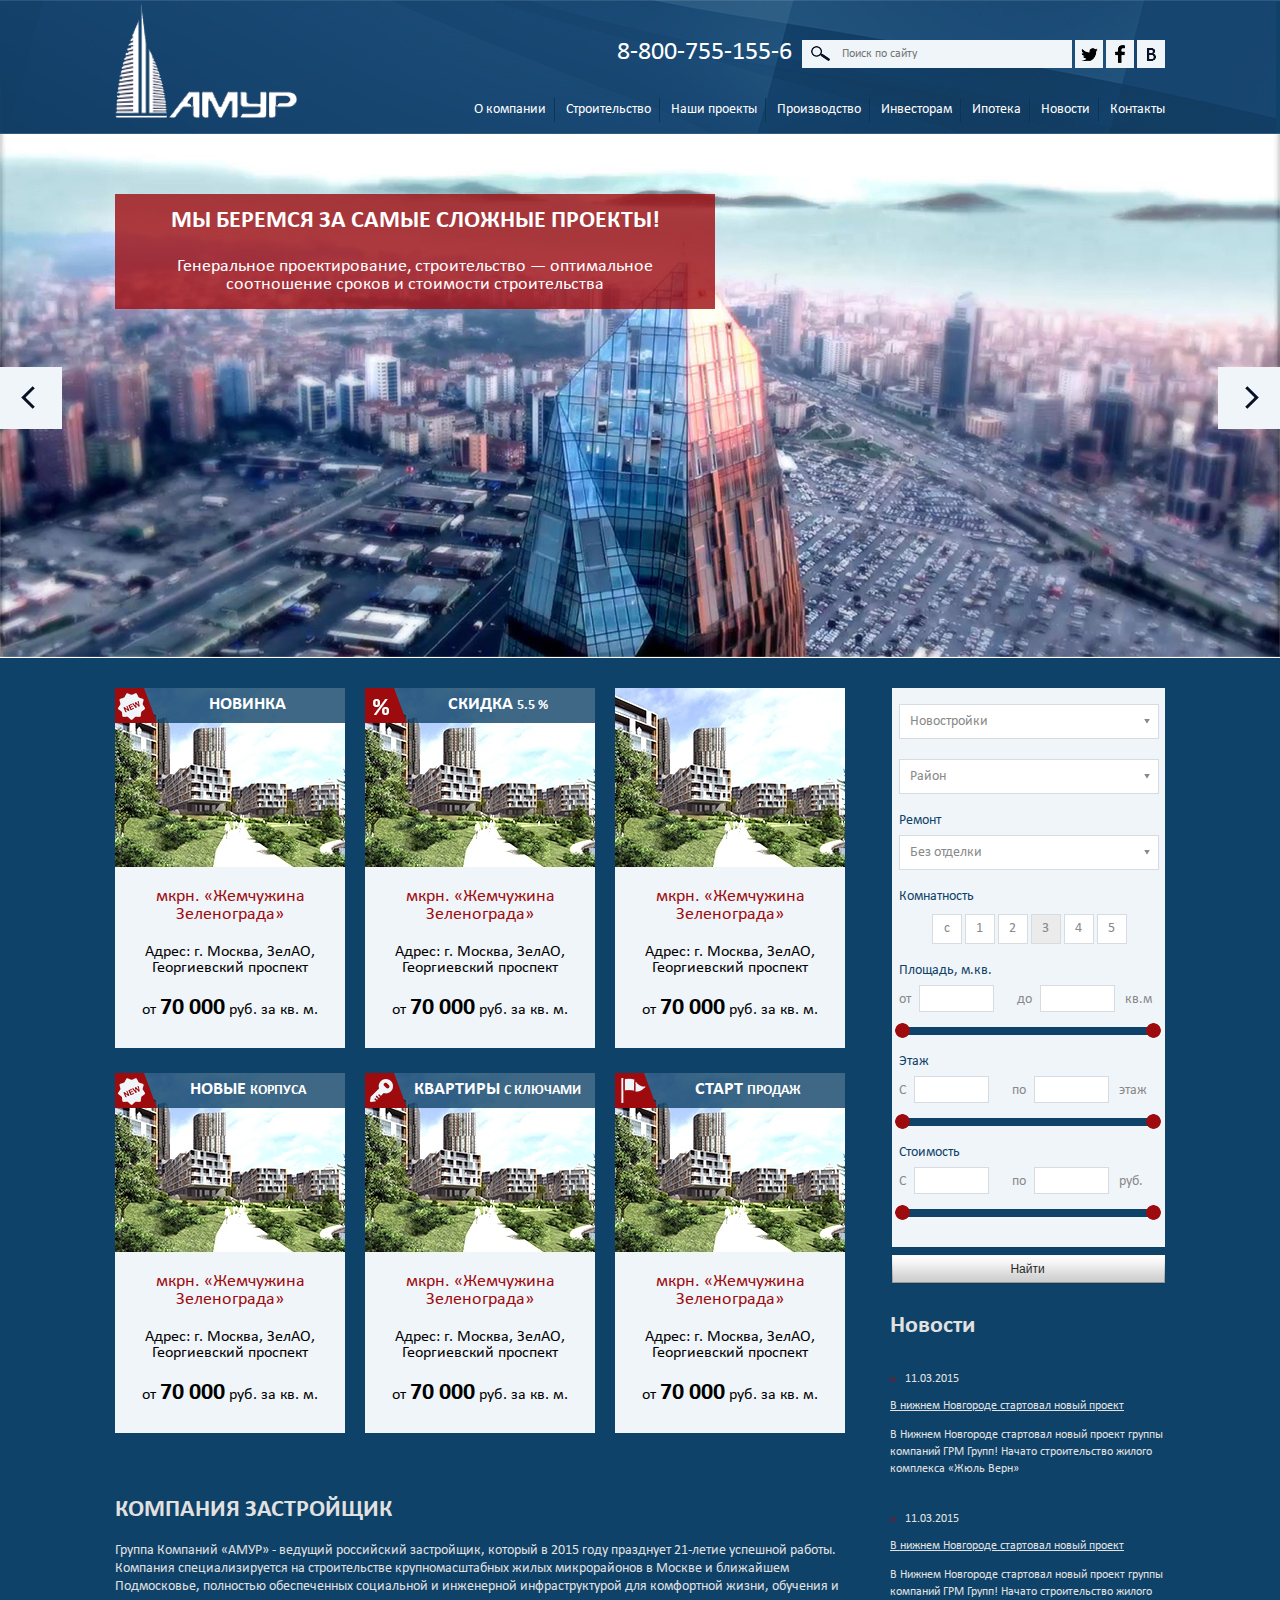
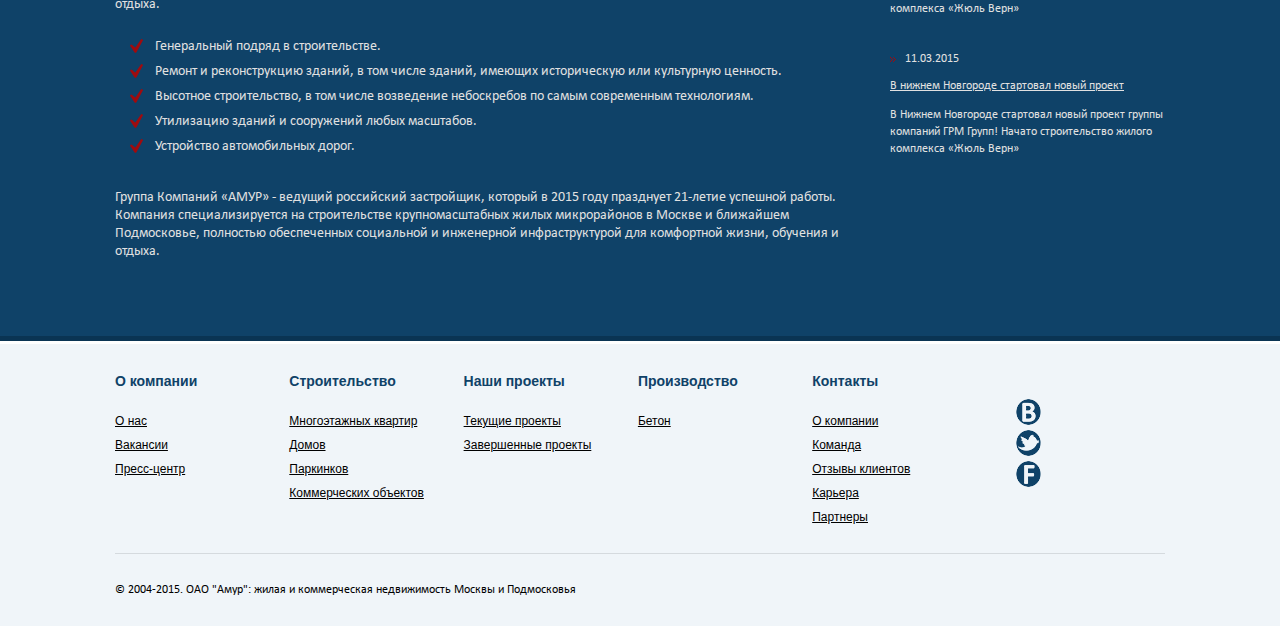
<file: index.html>
<!doctype html>
<html lang="ru">
<head>
	<meta charset="utf-8">
	<!--[if lt IE 9]>
		<script src="http://html5shiv.googlecode.com/svn/trunk/html5.js"></script>
		<script src="https://oss.maxcdn.com/respond/1.4.2/respond.min.js"></script>
	<![endif]-->
	<title>Амур</title>
	<meta http-equiv="X-UA-Compatible" content="IE=edge">
	<meta name="keywords" content="" >
	<meta name="description" content="">
	<link rel="stylesheet" href="css/reset.css">
	<link rel="stylesheet" href="css/jquery-ui.css">
	<link rel="stylesheet" href="css/main.css">
	<link rel="stylesheet" href="css/main.less">
	<link rel="stylesheet" href="css/slider.css">
	<script src="js/less.min.js"></script>
	<script src="js/modernizr-2.8.3.min.js"></script>	
</head>
<body>

<div class="top-panel">
	<div class="container clearfix">
		<div class="left-block">
			<div class="logo">
				<a href="#">
					<img src="images/logo.png" alt="Амур">
				</a>
			</div>
		</div>
		<div class="right-block">
			<div class="search clearfix">
				<div class="right-block clearfix">
					<div class="input-block">
						<input type="text" placeholder="Поиск по сайту">
						<button value=""></button>
					</div>
					<ul class="top-social clearfix">
						<li><a href="#" class="twitter">
							<img src="images/twitter.png" alt="">
						</a></li>
						<li><a href="#" class="facebook">
							<img src="images/facebook.png" alt="">
						</a></li>
						<li><a href="#" class="vk">
							<img src="images/vk.png" alt="">
						</a></li>
					</ul>
				</div>
				<div class="right-block">
					<p class="number">8-800-755-155-6</p>
				</div>
			</div>
			<nav class="nav">
				<ul class="clearfix">
					<li><a href="#">О компании</a></li>
					<li><a href="#">Строительство</a></li>
					<li><a href="#">Наши проекты</a></li>
					<li><a href="#">Производство</a></li>
					<li><a href="#">Инвесторам</a></li>
					<li><a href="#">Ипотека</a></li>
					<li><a href="#">Новости</a></li>
					<li><a href="#">Контакты</a></li>
				</ul>
			</nav>
		</div>
	</div>
</div><!-- top-panel -->

<div class="slider">
	<div id="carousel-example-generic" class="carousel slide" data-ride="carousel">
          <!-- Indicators -->
         
          <!-- Wrapper for slides -->
          <div class="carousel-inner main-slider">
          <div class="item active">
            <img src="images/slider.jpg" alt="...">
            <div class="carousel-caption">
            	<div class="container">
            		<div class="cap-block">
		             	<h3>МЫ БЕРЕМСЯ ЗА САМЫЕ СЛОЖНЫЕ ПРОЕКТЫ!</h3>
		             	<div class="slide-desc">
		             		Генеральное проектирование, строительство — оптимальное соотношение сроков и стоимости строительства
		             	</div>
	             	</div>
             	</div>
            </div>
          </div>
          
          <div class="item">
          
            <img src="images/slider.jpg" alt="...">
            <div class="carousel-caption">
            	<div class="container">
            		<div class="cap-block">
		             	<h3>title</h3>
		             	<div class="slide-desc">
		             		Lorem ipsum dolor sit amet, consectetur adipisicing elit. Natus eos voluptatem et velit incidunt, similique tempore impedit, id omnis quidem soluta possimus temporibus, esse odio neque earum beatae iure unde.
		             	</div>
	             	</div>
             	</div>
            </div>
          </div>
          
          </div>

          <!-- Controls -->
          <a class="slide-control left" href="#carousel-example-generic" data-slide="prev">
          <span class="slide-prev slide-sprite"></span>
          </a>
          <a class="slide-control right" href="#carousel-example-generic" data-slide="next">
          <span class="slide-right slide-sprite"></span>
          </a>
        </div>
</div><!-- slider -->

<div class="content">
	<div class="container clearfix">
		<div class="left-block">
			<div class="catalog clearfix">
				<div class="cat-item">
					<div class="cat-img">
						<a href="#">
							<img src="images/cat-img.jpg" alt="">
						</a>
						<div class="img-title">
							<span class="red-bg new"></span>
							<p>Новинка</p>
						</div>
					</div>
					<div class="cat-title">
						мкрн. «Жемчужина <br>Зеленограда»
					</div>
					<div class="cat-contact">
						Адрес: г. Москва, ЗелАО, <br> Георгиевский проспект
					</div>
					<div class="cat-price">
						от <span>70 000</span> руб. за кв. м.
					</div>
				</div>
				<div class="cat-item">
					<div class="cat-img">
						<a href="#">
							<img src="images/cat-img.jpg" alt="">
						</a>
						<div class="img-title">
							<span class="red-bg procent"></span>
							<p>Скидка <span>5.5 %</span></p>
						</div>
					</div>
					<div class="cat-title">
						мкрн. «Жемчужина <br>Зеленограда»
					</div>
					<div class="cat-contact">
						Адрес: г. Москва, ЗелАО, <br> Георгиевский проспект
					</div>
					<div class="cat-price">
						от <span>70 000</span> руб. за кв. м.
					</div>
				</div>
				<div class="cat-item">
					<div class="cat-img">
						<a href="#">
							<img src="images/cat-img.jpg" alt="">
						</a>
					</div>
					<div class="cat-title">
						мкрн. «Жемчужина <br>Зеленограда»
					</div>
					<div class="cat-contact">
						Адрес: г. Москва, ЗелАО, <br> Георгиевский проспект
					</div>
					<div class="cat-price">
						от <span>70 000</span> руб. за кв. м.
					</div>
				</div>
				<div class="cat-item">
					<div class="cat-img">
						<a href="#">
							<img src="images/cat-img.jpg" alt="">
						</a>
						<div class="img-title">
							<span class="red-bg new"></span>
							<p>Новые <span>корпуса</span></p>
						</div>
					</div>
					<div class="cat-title">
						мкрн. «Жемчужина <br>Зеленограда»
					</div>
					<div class="cat-contact">
						Адрес: г. Москва, ЗелАО, <br> Георгиевский проспект
					</div>
					<div class="cat-price">
						от <span>70 000</span> руб. за кв. м.
					</div>
				</div>
				<div class="cat-item">
					<div class="cat-img">
						<a href="#">
							<img src="images/cat-img.jpg" alt="">
						</a>
						<div class="img-title">
							<span class="red-bg rooms"></span>
							<p>Квартиры <span>с ключами</span></p>
						</div>
					</div>
					<div class="cat-title">
						мкрн. «Жемчужина <br>Зеленограда»
					</div>
					<div class="cat-contact">
						Адрес: г. Москва, ЗелАО, <br> Георгиевский проспект
					</div>
					<div class="cat-price">
						от <span>70 000</span> руб. за кв. м.
					</div>
				</div>
				<div class="cat-item">
					<div class="cat-img">
						<a href="#">
							<img src="images/cat-img.jpg" alt="">
						</a>
						<div class="img-title">
							<span class="red-bg start"></span>
							<p>Старт <span>продаж</span></p>
						</div>
					</div>
					<div class="cat-title">
						мкрн. «Жемчужина <br>Зеленограда»
					</div>
					<div class="cat-contact">
						Адрес: г. Москва, ЗелАО, <br> Георгиевский проспект
					</div>
					<div class="cat-price">
						от <span>70 000</span> руб. за кв. м.
					</div>
				</div>
			</div>
			<div class="content-text">
				<h3>Компания застройщик</h3>
				<p>Группа Компаний «АМУР» - ведущий российский застройщик, который в 2015 году празднует 21-летие успешной работы. Компания специализируется на строительстве крупномасштабных жилых микрорайонов в Москве и ближайшем Подмосковье, полностью обеспеченных социальной и инженерной инфраструктурой для комфортной жизни, обучения и отдыха.</p>
				<ul class="text-list">
					<li>Генеральный подряд в строительстве.</li>
					<li>Ремонт и реконструкцию зданий, в том числе зданий, имеющих историческую или культурную ценность.</li>
					<li>Высотное строительство, в том числе возведение небоскребов по самым современным технологиям.</li>
					<li>Утилизацию зданий и сооружений любых масштабов.</li>
					<li>Устройство автомобильных дорог.</li>
				</ul>
				<p>Группа Компаний «АМУР» - ведущий российский застройщик, который в 2015 году празднует 21-летие успешной работы. Компания специализируется на строительстве крупномасштабных жилых микрорайонов в Москве и ближайшем Подмосковье, полностью обеспеченных социальной и инженерной инфраструктурой для комфортной жизни, обучения и отдыха.</p>
			</div>
		</div>
		<div class="right-block">
			<div class="filter">
				<div class="select">
					<a href="javascript:void(0);" class="slct">Новостройки</a>
					<ul class="drop">
						<li onclick="changeFilter(divsFilter,'.buildings'); return false;">Новостройки</li>
						<li onclick="changeFilter(divsFilter,'.commercial'); return false;">Коммерческая недвижимость</li>
						<li onclick="changeFilter(divsFilter,'.residential'); return false;">Загородная недвижимость</li>
					</ul>
					<input type="hidden" id="select" />
				</div>
				<div class="buildings">
					<div class="select area-slct">
						<a href="javascript:void(0);" class="slct">Район</a>
						<ul class="drop">
							<li>Select 1</li>
							<li>Select 2</li>
							<li>Select 3</li>
							<li>Select 4</li>
						</ul>
						<input type="hidden" id="select" />
					</div>
					<div class="select-item">
						<p>Ремонт</p>
						<div class="select">
							<a href="javascript:void(0);" class="slct">Без отделки</a>
							<ul class="drop">
								<li>Select 1</li>
								<li>Select 2</li>
								<li>Select 3</li>
								<li>Select 4</li>
							</ul>
							<input type="hidden" id="select" />
						</div>
					</div>
					<div class="select-item">
						<p>Комнатность</p>
						<ul class="room-list clearfix">
							<li>c</li>
							<li>1</li>
							<li>2</li>
							<li class="active">3</li>
							<li>4</li>
							<li>5</li>
						</ul>
					</div>
					<div class="select-item">
						<p>Площадь, м.кв.</p>
					 	 <div class="ui-item">
					  		<span>от</span>
					  	 	<input type="text" id="min-area">
					  	 	<span style="padding-left:20px;">до</span>
					        <input type="text" id="max-area">
					     	<span style="padding-left:7px;">кв.м</span>
					  	</div>
						  
						<div id="area"></div>

					</div>
					<div class="select-item">
						<p>Этаж</p>
						<div class="ui-item">
					  		<span>С</span>
					  	 	<input type="text" id="min-floor">
					  	 	<span style="padding-left:20px;">по</span>
					        <input type="text" id="max-floor">
					     	<span style="padding-left:7px;">этаж</span>
					  	</div>
					  	<div id="floor"></div>
					</div>
					<div class="select-item">
						<p>Стоимость</p>
						<div class="ui-item">
					  		<span>С</span>
					  	 	<input type="text" id="min-price">
					  	 	<span style="padding-left:20px;">по</span>
					        <input type="text" id="max-price">
					     	<span style="padding-left:7px;">руб.</span>
					  	</div>
					  	<div id="price"></div>
					</div>
				</div><!-- buildings-->

				<div class="commercial">
					<div class="select area-slct">
						<a href="javascript:void(0);" class="slct">Район</a>
						<ul class="drop">
							<li>Select 1</li>
							<li>Select 2</li>
							<li>Select 3</li>
							<li>Select 4</li>
						</ul>
						<input type="hidden" id="select" />
					</div>
					<div class="select-item">
						<p>Ремонт</p>
						<div class="select">
							<a href="javascript:void(0);" class="slct">Без отделки</a>
							<ul class="drop">
								<li>Select 1</li>
								<li>Select 2</li>
								<li>Select 3</li>
								<li>Select 4</li>
							</ul>
							<input type="hidden" id="select" />
						</div>
					</div>
					<div class="select-item">
						<p>Тип здания</p>
						<div class="select">
							<a href="javascript:void(0);" class="slct">Без отделки</a>
							<ul class="drop">
								<li>Select 1</li>
								<li>Select 2</li>
								<li>Select 3</li>
								<li>Select 4</li>
							</ul>
							<input type="hidden" id="select" />
						</div>
					</div>
					<div class="select-item">
						<p>Площадь, м.кв.</p>
					 	 <div class="ui-item">
					  		<span>от</span>
					  	 	<input type="text" id="min-area-сommercial">
					  	 	<span style="padding-left:20px;">до</span>
					        <input type="text" id="max-area-сommercial">
					     	<span style="padding-left:7px;">кв.м</span>
					  	</div>
						  
						<div id="area-сommercial"></div>

					</div>
					<div class="select-item">
						<p>Стоимость</p>
						<div class="ui-item">
					  		<span>С</span>
					  	 	<input type="text" id="min-price-commercial">
					  	 	<span style="padding-left:20px;">по</span>
					        <input type="text" id="max-price-commercial">
					     	<span style="padding-left:7px;">руб.</span>
					  	</div>
					  	<div id="price-commercial"></div>
					</div>

				</div><!-- commercial-->

				<div class="residential">
					<div class="select area-slct">
						<a href="javascript:void(0);" class="slct">Район</a>
						<ul class="drop">
							<li>Select 1</li>
							<li>Select 2</li>
							<li>Select 3</li>
							<li>Select 4</li>
						</ul>
						<input type="hidden" id="select" />
					</div>
					<div class="select-item">
						<p>Площадь в сотках</p>
					 	 <div class="ui-item">
					  		<span>от</span>
					  	 	<input type="text" id="min-area-residential">
					  	 	<span style="padding-left:20px;">до</span>
					        <input type="text" id="max-area-residential">
					     	<span style="padding-left:7px;">кв.м</span>
					  	</div>
						  
						<div id="area-residential"></div>

					</div>
					<div class="select-item">
						<p>Цена за участок</p>
						<div class="ui-item">
					  		<span>С</span>
					  	 	<input type="text" id="min-price-residential">
					  	 	<span style="padding-left:20px;">по</span>
					        <input type="text" id="max-price-residential">
					     	<span style="padding-left:7px;">руб.</span>
					  	</div>
					  	<div id="price-residential"></div>
					</div>
				</div><!-- residential-->
					
			</div><!-- filter -->
			<button class="find-btn">Найти</button>
			<div class="news">
				<h3>Новости</h3>
				<ul>
					<li>
						<div class="date">11.03.2015</div>
						<div class="title"><a href="#">В нижнем Новгороде стартовал новый проект</a></div>
						<div class="news-text">
							В Нижнем Новгороде стартовал новый проект группы компаний ГРМ Групп! Начато строительство жилого комплекса «Жюль Верн»
						</div>
					</li>
					<li>
						<div class="date">11.03.2015</div>
						<div class="title"><a href="#">В нижнем Новгороде стартовал новый проект</a></div>
						<div class="news-text">
							В Нижнем Новгороде стартовал новый проект группы компаний ГРМ Групп! Начато строительство жилого комплекса «Жюль Верн»
						</div>
					</li>
					<li>
						<div class="date">11.03.2015</div>
						<div class="title"><a href="#">В нижнем Новгороде стартовал новый проект</a></div>
						<div class="news-text">
							В Нижнем Новгороде стартовал новый проект группы компаний ГРМ Групп! Начато строительство жилого комплекса «Жюль Верн»
						</div>
					</li>
				</ul>
			</div>
		</div>
		
	</div>
</div><!-- content -->

<footer>
	<div class="container">
		<ul class="foot-list clearfix">
			<li>
				О компании
					<ul class="child">
						<li><a href="#">О нас</a></li>
						<li><a href="#">Вакансии</a></li>
						<li><a href="#">Пресс-центр</a></li>
					</ul>
			</li>
			<li>
				Строительство  
					<ul class="child">
						<li><a href="#">Многоэтажных квартир</a></li>
						<li><a href="#">Домов</a></li>
						<li><a href="#">Паркинков</a></li>
						<li><a href="#">Коммерческих объектов</a></li>
					</ul>
			</li>
			<li>
				Наши проекты  
				   <ul class="child">
						<li><a href="#">Текущие проекты</a></li>
						<li><a href="#">Завершенные проекты</a></li>
					</ul>
			</li>
			<li>
				Производство 
					<ul class="child">
						<li><a href="#">Бетон</a></li>
					</ul>
			</li>
			<li>
				Контакты
					<ul class="child">
						<li><a href="#">О компании</a></li>
						<li><a href="#">Команда</a></li>
						<li><a href="#">Отзывы клиентов</a></li>
						<li><a href="#">Карьера</a></li>
						<li><a href="#">Партнеры</a></li>
					</ul>
			</li>
			<li>
				<ul class="child foot-social">
					<li><a href="#" class="foot-vk">
					</a></li>
					<li><a href="#" class="foot-twitter"></a></li>
					<li><a href="#" class="foot-fac"></a></li>
				</ul>
			</li>
		</ul>
		<div class="copyright">
			© 2004-2015. ОАО "Амур": жилая и коммерческая недвижимость Москвы и Подмосковья
		</div>
	</div>
</footer><!-- footer -->



<script type="text/javascript" src="http://ajax.googleapis.com/ajax/libs/jquery/1.10.1/jquery.min.js"></script>
<script src="js/jquery-ui.min.js"></script>
<script src="js/bootstrap.min.js"></script>
<script>
	$('.carousel').carousel({
	  interval: 8000,
	  pause: false,
	  wrap: true
	});
</script>
<script src="js/dropdown.js"></script>
<script src="js/filter.js"></script>
<script src="js/script.js"></script>
</body>
</html>
</file>
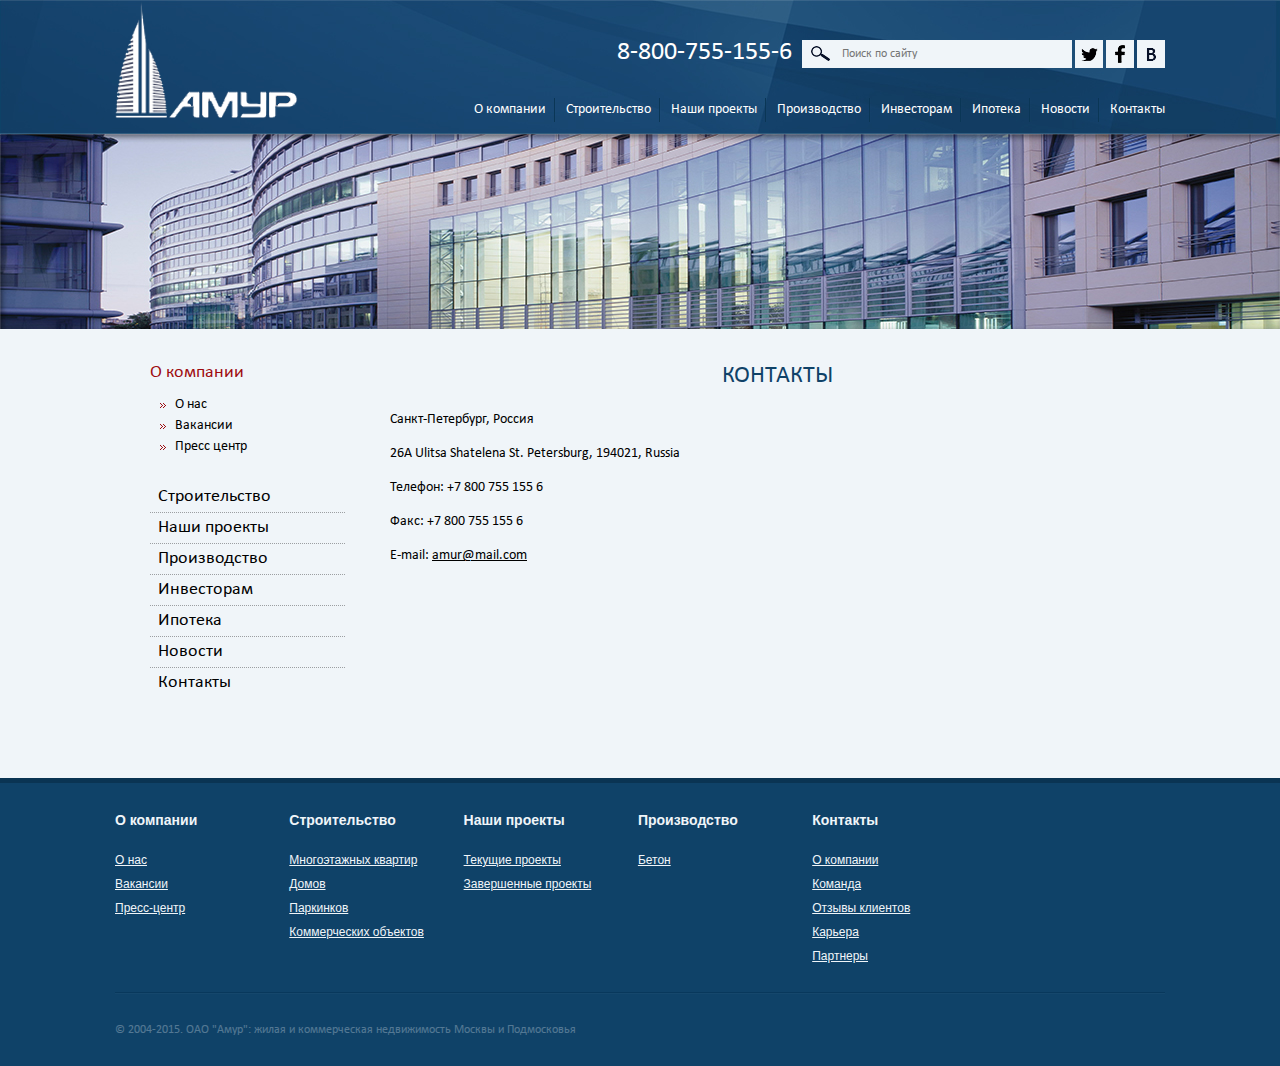
<file: contacts.html>
<!doctype html>
<html lang="ru">
<head>
	<meta charset="utf-8">
	<!--[if lt IE 9]>
		<script src="http://html5shiv.googlecode.com/svn/trunk/html5.js"></script>
		<script src="https://oss.maxcdn.com/respond/1.4.2/respond.min.js"></script>
	<![endif]-->
	<title>Contacts</title>
	<meta http-equiv="X-UA-Compatible" content="IE=edge">
	<meta name="keywords" content="" >
	<meta name="description" content="">
	<link rel="stylesheet" href="css/reset.css">
	<link rel="stylesheet" href="css/jquery-ui.css">
	<link rel="stylesheet" href="css/main.css">
	<link rel="stylesheet" href="css/main.less">
	<link rel="stylesheet" href="css/slider.css">
	<script src="js/less.min.js"></script>
	<script src="js/modernizr-2.8.3.min.js"></script>	
</head>
<body>
<div class="top-panel">
	<div class="container clearfix">
		<div class="left-block">
			<div class="logo">
				<a href="#">
					<img src="images/logo.png" alt="Амур">
				</a>
			</div>
		</div>
		<div class="right-block">
			<div class="search clearfix">
				<div class="right-block clearfix">
					<div class="input-block">
						<input type="text" placeholder="Поиск по сайту">
						<button value=""></button>
					</div>
					<ul class="top-social clearfix">
						<li><a href="#" class="twitter">
							<img src="images/twitter.png" alt="">
						</a></li>
						<li><a href="#" class="facebook">
							<img src="images/facebook.png" alt="">
						</a></li>
						<li><a href="#" class="vk">
							<img src="images/vk.png" alt="">
						</a></li>
					</ul>
				</div>
				<div class="right-block">
					<p class="number">8-800-755-155-6</p>
				</div>
			</div>
			<nav class="nav">
				<ul class="clearfix">
					<li><a href="#">О компании</a></li>
					<li><a href="#">Строительство</a></li>
					<li><a href="#">Наши проекты</a></li>
					<li><a href="#">Производство</a></li>
					<li><a href="#">Инвесторам</a></li>
					<li><a href="#">Ипотека</a></li>
					<li><a href="#">Новости</a></li>
					<li><a href="#">Контакты</a></li>
				</ul>
			</nav>
		</div>
	</div>
</div><!-- top-panel -->

<div class="mini-slider">
	<div class="mini-slide-img" style="background-image:url(images/bg.jpg)"></div>
</div><!--mini-slider-->

<div class="contacts">
	<div class="container clearfix">
		<div class="sidebar">
			<ul class="about-list">
				<li>
					О компании
					<ul>
						<li><a href="#">О нас</a></li>
						<li><a href="#">Вакансии</a></li>
						<li><a href="#">Пресс центр</a></li>
					</ul>
				</li>
			</ul>
			<ul class="side-menu">
				<li><a href="#">Строительство</a></li>
				<li><a href="#">Наши проекты</a></li>
				<li><a href="#">Производство</a></li>
				<li><a href="#">Инвесторам</a></li>
				<li><a href="#">Ипотека</a></li>
				<li><a href="#">Новости</a></li>
				<li><a href="#">Контакты </a></li>
			</ul>
		</div>
		<div class="right-block">
			<h3>Контакты</h3>
			<ul class="c-list">
				<li>
					Санкт-Петербург, Россия
				</li>
				<li>26A Ulitsa Shatelena St. Petersburg, 194021, Russia</li>
				<li>Телефон: +7 800 755 155 6</li>
				<li>Факс: +7 800 755 155 6</li>
				<li>E-mail: <a href="#">amur@mail.com</a></li>
			</ul>
			<div class="maps-block">
				<script type="text/javascript" charset="utf-8" src="https://api-maps.yandex.ru/services/constructor/1.0/js/?sid=RvtWsLYJOIfzLeRds9Rug8gYSEVwakcQ&width=775&height=360"></script>
			</div>
		</div>
	</div>
</div><!-- contacts -->

<footer class="b-foot">
	<div class="container">
		<ul class="foot-list clearfix">
			<li>
				О компании
					<ul class="child">
						<li><a href="#">О нас</a></li>
						<li><a href="#">Вакансии</a></li>
						<li><a href="#">Пресс-центр</a></li>
					</ul>
			</li>
			<li>
				Строительство  
					<ul class="child">
						<li><a href="#">Многоэтажных квартир</a></li>
						<li><a href="#">Домов</a></li>
						<li><a href="#">Паркинков</a></li>
						<li><a href="#">Коммерческих объектов</a></li>
					</ul>
			</li>
			<li>
				Наши проекты  
				   <ul class="child">
						<li><a href="#">Текущие проекты</a></li>
						<li><a href="#">Завершенные проекты</a></li>
					</ul>
			</li>
			<li>
				Производство 
					<ul class="child">
						<li><a href="#">Бетон</a></li>
					</ul>
			</li>
			<li>
				Контакты
					<ul class="child">
						<li><a href="#">О компании</a></li>
						<li><a href="#">Команда</a></li>
						<li><a href="#">Отзывы клиентов</a></li>
						<li><a href="#">Карьера</a></li>
						<li><a href="#">Партнеры</a></li>
					</ul>
			</li>
		</ul>
		<div class="copyright">
			© 2004-2015. ОАО "Амур": жилая и коммерческая недвижимость Москвы и Подмосковья
		</div>
	</div>
</footer><!-- footer -->


</body>
</html>
</file>
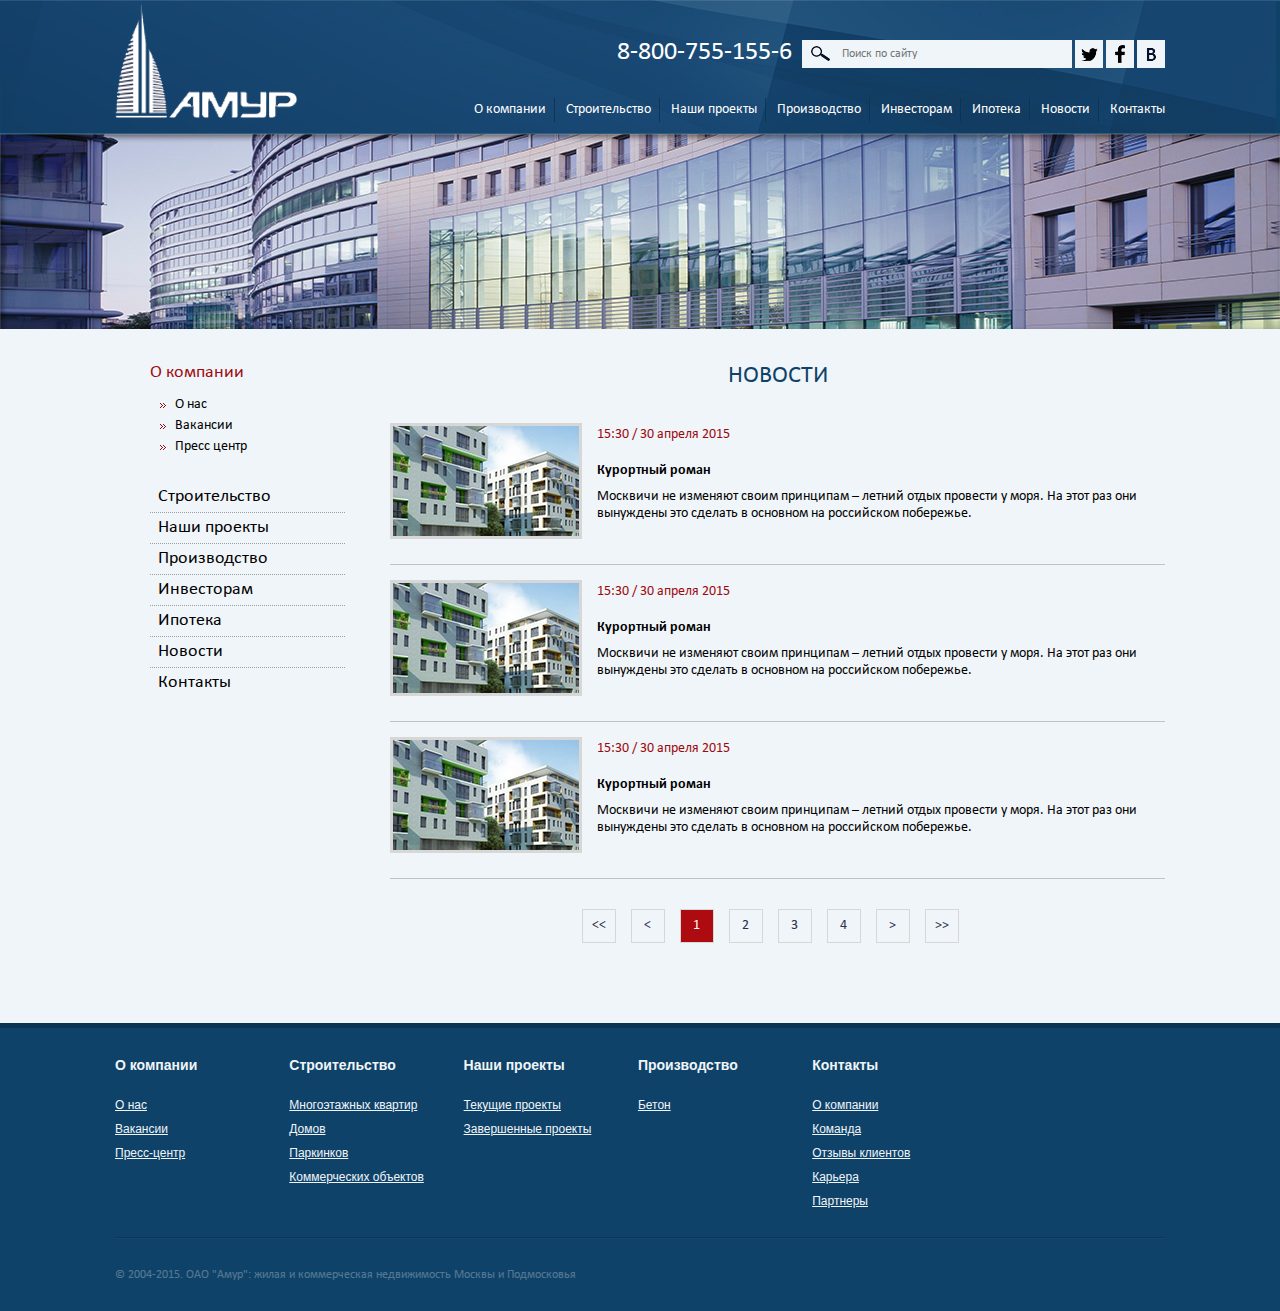
<file: news.html>
<!doctype html>
<html lang="ru">
<head>
	<meta charset="utf-8">
	<!--[if lt IE 9]>
		<script src="http://html5shiv.googlecode.com/svn/trunk/html5.js"></script>
		<script src="https://oss.maxcdn.com/respond/1.4.2/respond.min.js"></script>
	<![endif]-->
	<title>News</title>
	<meta http-equiv="X-UA-Compatible" content="IE=edge">
	<meta name="keywords" content="" >
	<meta name="description" content="">
	<link rel="stylesheet" href="css/reset.css">
	<link rel="stylesheet" href="css/main.css">
	<link rel="stylesheet" href="css/main.less">
	<script src="js/less.min.js"></script>
	<script src="js/modernizr-2.8.3.min.js"></script>	
</head>
<body>
<div class="top-panel">
	<div class="container clearfix">
		<div class="left-block">
			<div class="logo">
				<a href="#">
					<img src="images/logo.png" alt="Амур">
				</a>
			</div>
		</div>
		<div class="right-block">
			<div class="search clearfix">
				<div class="right-block clearfix">
					<div class="input-block">
						<input type="text" placeholder="Поиск по сайту">
						<button value=""></button>
					</div>
					<ul class="top-social clearfix">
						<li><a href="#" class="twitter">
							<img src="images/twitter.png" alt="">
						</a></li>
						<li><a href="#" class="facebook">
							<img src="images/facebook.png" alt="">
						</a></li>
						<li><a href="#" class="vk">
							<img src="images/vk.png" alt="">
						</a></li>
					</ul>
				</div>
				<div class="right-block">
					<p class="number">8-800-755-155-6</p>
				</div>
			</div>
			<nav class="nav">
				<ul class="clearfix">
					<li><a href="#">О компании</a></li>
					<li><a href="#">Строительство</a></li>
					<li><a href="#">Наши проекты</a></li>
					<li><a href="#">Производство</a></li>
					<li><a href="#">Инвесторам</a></li>
					<li><a href="#">Ипотека</a></li>
					<li><a href="#">Новости</a></li>
					<li><a href="#">Контакты</a></li>
				</ul>
			</nav>
		</div>
	</div>
</div><!-- top-panel -->

<div class="mini-slider">
	<div class="mini-slide-img" style="background-image:url(images/bg.jpg)"></div>
</div><!--mini-slider-->

<div class="contacts">
	<div class="container clearfix">
		<div class="sidebar">
			<ul class="about-list">
				<li>
					О компании
					<ul>
						<li><a href="#">О нас</a></li>
						<li><a href="#">Вакансии</a></li>
						<li><a href="#">Пресс центр</a></li>
					</ul>
				</li>
			</ul>
			<ul class="side-menu">
				<li><a href="#">Строительство</a></li>
				<li><a href="#">Наши проекты</a></li>
				<li><a href="#">Производство</a></li>
				<li><a href="#">Инвесторам</a></li>
				<li><a href="#">Ипотека</a></li>
				<li><a href="#">Новости</a></li>
				<li><a href="#">Контакты </a></li>
			</ul>
		</div>
		<div class="right-block">
			<h3>новости</h3>
			<div class="m-news-container">
				<div class="m-news clearfix">
					<div class="m-news-img">
						<img src="images/news.jpg" alt="">
					</div>
					<div class="m-news-desc">
						<div class="date">
							15:30 / 30 апреля 2015
						</div>
						<div class="name">
							Курортный роман
						</div>
						<div class="text">
							Москвичи не изменяют своим принципам – летний отдых провести у моря. На этот раз они 
	вынуждены это сделать в основном на российском побережье.
						</div>
					</div>
				</div>
				<div class="m-news clearfix">
					<div class="m-news-img">
						<img src="images/news.jpg" alt="">
					</div>
					<div class="m-news-desc">
						<div class="date">
							15:30 / 30 апреля 2015
						</div>
						<div class="name">
							Курортный роман
						</div>
						<div class="text">
							Москвичи не изменяют своим принципам – летний отдых провести у моря. На этот раз они 
	вынуждены это сделать в основном на российском побережье.
						</div>
					</div>
				</div>
				<div class="m-news clearfix">
					<div class="m-news-img">
						<img src="images/news.jpg" alt="">
					</div>
					<div class="m-news-desc">
						<div class="date">
							15:30 / 30 апреля 2015
						</div>
						<div class="name">
							Курортный роман
						</div>
						<div class="text">
							Москвичи не изменяют своим принципам – летний отдых провести у моря. На этот раз они 
	вынуждены это сделать в основном на российском побережье.
						</div>
					</div>
				</div>
			</div>
			<div class="pagination">
				<ul class="clearfix">
					<li><a href="#"> &lt;&lt; </a></li>
					<li><a href="#">&lt; </a></li>
					<li><a href="#" class="active">1</a></li>
					<li><a href="#">2</a></li>
					<li><a href="#">3</a></li>
					<li><a href="#">4</a></li>
					<li><a href="#">&gt;</a></li>
					<li><a href="#">&gt;&gt;</a></li>
				</ul>
			</div>
			<div class="clear"></div>
			
		</div>
	</div>
</div><!-- contacts -->

<footer class="b-foot">
	<div class="container">
		<ul class="foot-list clearfix">
			<li>
				О компании
					<ul class="child">
						<li><a href="#">О нас</a></li>
						<li><a href="#">Вакансии</a></li>
						<li><a href="#">Пресс-центр</a></li>
					</ul>
			</li>
			<li>
				Строительство  
					<ul class="child">
						<li><a href="#">Многоэтажных квартир</a></li>
						<li><a href="#">Домов</a></li>
						<li><a href="#">Паркинков</a></li>
						<li><a href="#">Коммерческих объектов</a></li>
					</ul>
			</li>
			<li>
				Наши проекты  
				   <ul class="child">
						<li><a href="#">Текущие проекты</a></li>
						<li><a href="#">Завершенные проекты</a></li>
					</ul>
			</li>
			<li>
				Производство 
					<ul class="child">
						<li><a href="#">Бетон</a></li>
					</ul>
			</li>
			<li>
				Контакты
					<ul class="child">
						<li><a href="#">О компании</a></li>
						<li><a href="#">Команда</a></li>
						<li><a href="#">Отзывы клиентов</a></li>
						<li><a href="#">Карьера</a></li>
						<li><a href="#">Партнеры</a></li>
					</ul>
			</li>
		</ul>
		<div class="copyright">
			© 2004-2015. ОАО "Амур": жилая и коммерческая недвижимость Москвы и Подмосковья
		</div>
	</div>
</footer><!-- footer -->


<script type="text/javascript" src="http://ajax.googleapis.com/ajax/libs/jquery/1.10.1/jquery.min.js"></script>
<script src="js/script.js"></script>
</body>
</html>
</file>
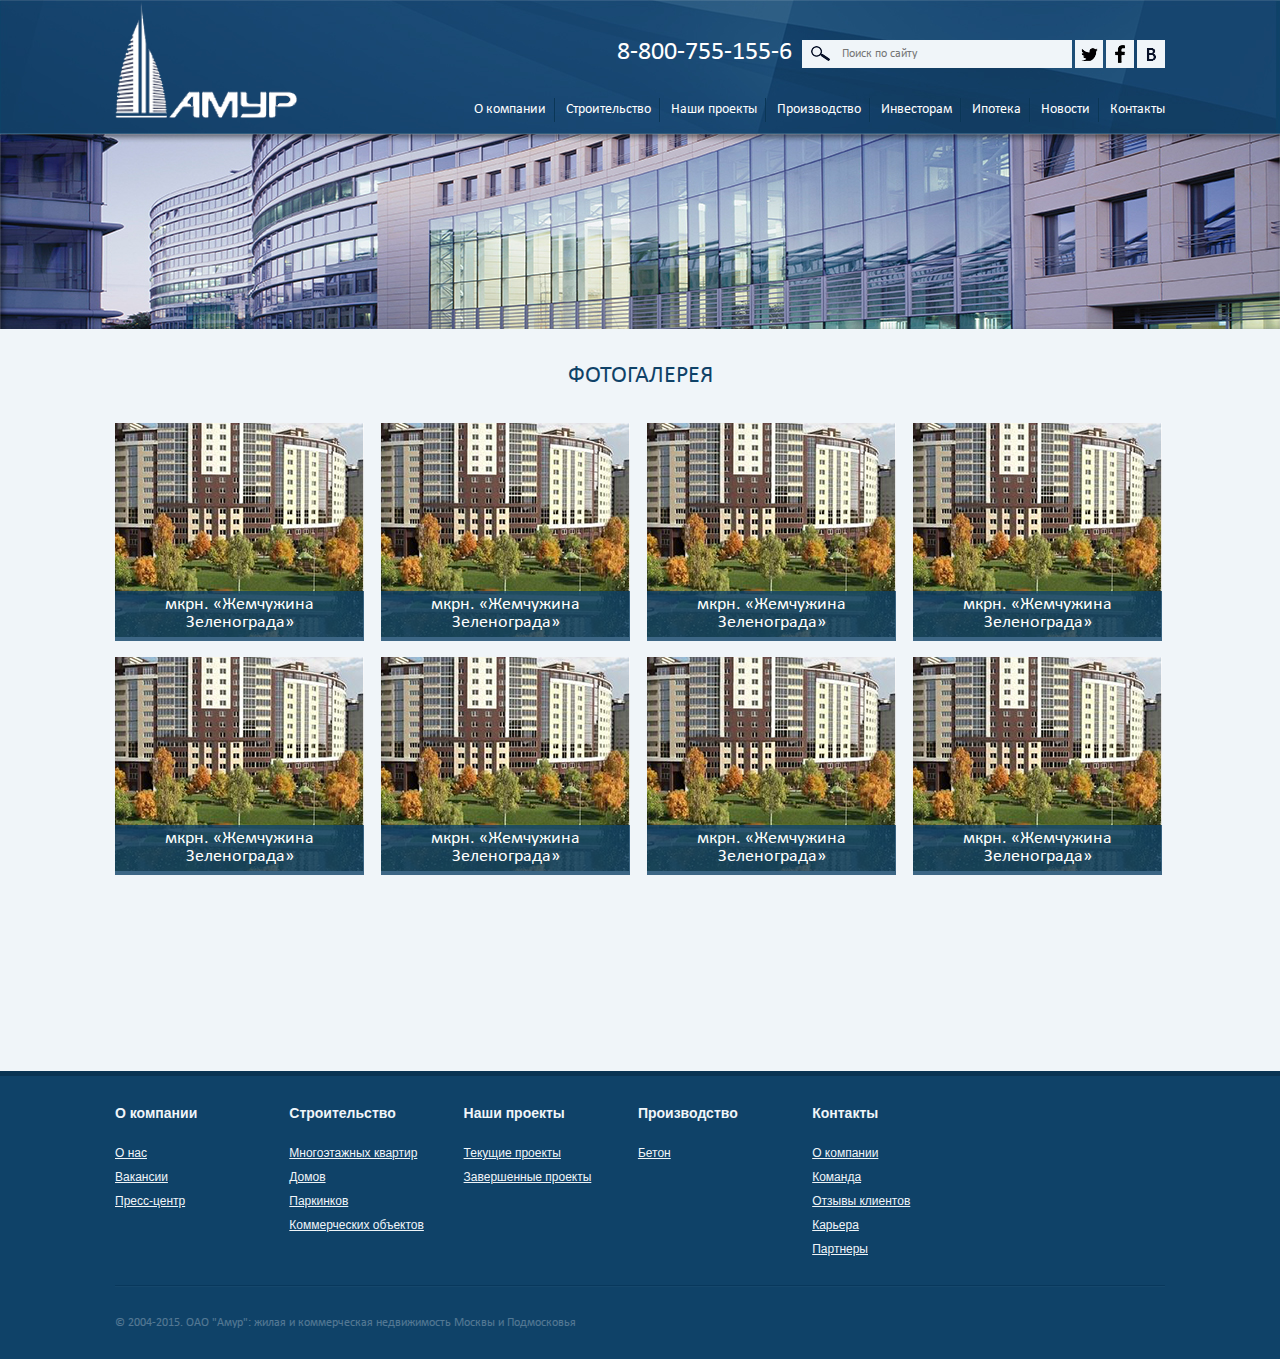
<file: photo gallery.html>
<!doctype html>
<html lang="ru">
<head>
	<meta charset="utf-8">
	<!--[if lt IE 9]>
		<script src="http://html5shiv.googlecode.com/svn/trunk/html5.js"></script>
		<script src="https://oss.maxcdn.com/respond/1.4.2/respond.min.js"></script>
	<![endif]-->
	<title>Photo gallery</title>
	<meta http-equiv="X-UA-Compatible" content="IE=edge">
	<meta name="keywords" content="" >
	<meta name="description" content="">
	<link rel="stylesheet" href="css/reset.css">
	<link rel="stylesheet" href="css/highslide.css">
	<link rel="stylesheet" href="css/main.css">
	<link rel="stylesheet" href="css/main.less">
	<script src="js/less.min.js"></script>
	<script src="js/modernizr-2.8.3.min.js"></script>	
</head>
<body>
<div class="top-panel">
	<div class="container clearfix">
		<div class="left-block">
			<div class="logo">
				<a href="#">
					<img src="images/logo.png" alt="Амур">
				</a>
			</div>
		</div>
		<div class="right-block">
			<div class="search clearfix">
				<div class="right-block clearfix">
					<div class="input-block">
						<input type="text" placeholder="Поиск по сайту">
						<button value=""></button>
					</div>
					<ul class="top-social clearfix">
						<li><a href="#" class="twitter">
							<img src="images/twitter.png" alt="">
						</a></li>
						<li><a href="#" class="facebook">
							<img src="images/facebook.png" alt="">
						</a></li>
						<li><a href="#" class="vk">
							<img src="images/vk.png" alt="">
						</a></li>
					</ul>
				</div>
				<div class="right-block">
					<p class="number">8-800-755-155-6</p>
				</div>
			</div>
			<nav class="nav">
				<ul class="clearfix">
					<li><a href="#">О компании</a></li>
					<li><a href="#">Строительство</a></li>
					<li><a href="#">Наши проекты</a></li>
					<li><a href="#">Производство</a></li>
					<li><a href="#">Инвесторам</a></li>
					<li><a href="#">Ипотека</a></li>
					<li><a href="#">Новости</a></li>
					<li><a href="#">Контакты</a></li>
				</ul>
			</nav>
		</div>
	</div>
</div><!-- top-panel -->

<div class="mini-slider">
	<div class="mini-slide-img" style="background-image:url(images/bg.jpg)"></div>
</div><!--mini-slider-->

<div class="contacts">
	<div class="container clearfix">
		<h3>фотогалерея</h3>
		<div class="gallery clearfix">
			<div class="gallery-block">
				<div class="gallery-img">
					<a href="images/slider.jpg" class="highslide" onclick="return hs.expand(this)">
		                <img src="images/gallery.jpg" alt="Highslide JS">
		            </a>
		            <div class="gal-title">
		            	мкрн. «Жемчужина <br>Зеленограда»
		            </div>
	            </div>
	            
			</div>
			<div class="gallery-block">
				<div class="gallery-img">
					<a href="images/slider.jpg" class="highslide" onclick="return hs.expand(this)">
		                <img src="images/gallery.jpg" alt="Highslide JS">
		            </a>
		            <div class="gal-title">
		            	мкрн. «Жемчужина <br>Зеленограда»
		            </div>
	            </div>
	            
			</div>
			<div class="gallery-block">
				<div class="gallery-img">
					<a href="images/slider.jpg" class="highslide" onclick="return hs.expand(this)">
		                <img src="images/gallery.jpg" alt="Highslide JS">
		            </a>
		            <div class="gal-title">
		            	мкрн. «Жемчужина <br>Зеленограда»
		            </div>
	            </div>
	            
			</div>
			<div class="gallery-block">
				<div class="gallery-img">
					<a href="images/slider.jpg" class="highslide" onclick="return hs.expand(this)">
		                <img src="images/gallery.jpg" alt="Highslide JS">
		            </a>
		            <div class="gal-title">
		            	мкрн. «Жемчужина <br>Зеленограда»
		            </div>
	            </div>
	            
			</div>
			<div class="gallery-block">
				<div class="gallery-img">
					<a href="images/slider.jpg" class="highslide" onclick="return hs.expand(this)">
		                <img src="images/gallery.jpg" alt="Highslide JS">
		            </a>
		            <div class="gal-title">
		            	мкрн. «Жемчужина <br>Зеленограда»
		            </div>
	            </div>
	            
			</div>
			<div class="gallery-block">
				<div class="gallery-img">
					<a href="images/slider.jpg" class="highslide" onclick="return hs.expand(this)">
		                <img src="images/gallery.jpg" alt="Highslide JS">
		            </a>
		            <div class="gal-title">
		            	мкрн. «Жемчужина <br>Зеленограда»
		            </div>
	            </div>
	            
			</div>
			<div class="gallery-block">
				<div class="gallery-img">
					<a href="images/slider.jpg" class="highslide" onclick="return hs.expand(this)">
		                <img src="images/gallery.jpg" alt="Highslide JS">
		            </a>
		            <div class="gal-title">
		            	мкрн. «Жемчужина <br>Зеленограда»
		            </div>
	            </div>
	            
			</div>
			<div class="gallery-block">
				<div class="gallery-img">
					<a href="images/slider.jpg" class="highslide" onclick="return hs.expand(this)">
		                <img src="images/gallery.jpg" alt="Highslide JS">
		            </a>
		            <div class="gal-title">
		            	мкрн. «Жемчужина <br>Зеленограда»
		            </div>
	            </div>
	            
			</div>
		</div>
		
	</div>
</div><!-- contacts -->


<footer class="b-foot">
	<div class="container">
		<ul class="foot-list clearfix">
			<li>
				О компании
					<ul class="child">
						<li><a href="#">О нас</a></li>
						<li><a href="#">Вакансии</a></li>
						<li><a href="#">Пресс-центр</a></li>
					</ul>
			</li>
			<li>
				Строительство  
					<ul class="child">
						<li><a href="#">Многоэтажных квартир</a></li>
						<li><a href="#">Домов</a></li>
						<li><a href="#">Паркинков</a></li>
						<li><a href="#">Коммерческих объектов</a></li>
					</ul>
			</li>
			<li>
				Наши проекты  
				   <ul class="child">
						<li><a href="#">Текущие проекты</a></li>
						<li><a href="#">Завершенные проекты</a></li>
					</ul>
			</li>
			<li>
				Производство 
					<ul class="child">
						<li><a href="#">Бетон</a></li>
					</ul>
			</li>
			<li>
				Контакты
					<ul class="child">
						<li><a href="#">О компании</a></li>
						<li><a href="#">Команда</a></li>
						<li><a href="#">Отзывы клиентов</a></li>
						<li><a href="#">Карьера</a></li>
						<li><a href="#">Партнеры</a></li>
					</ul>
			</li>
		</ul>
		<div class="copyright">
			© 2004-2015. ОАО "Амур": жилая и коммерческая недвижимость Москвы и Подмосковья
		</div>
	</div>
</footer><!-- footer -->




<script type="text/javascript" src="http://ajax.googleapis.com/ajax/libs/jquery/1.10.1/jquery.min.js"></script>
<script src="js/highslide-with-gallery.js"></script>
<script type="text/javascript">
    hs.graphicsDir = 'css/graphics/';
    hs.align = 'center';
    hs.transitions = ['expand', 'crossfade'];
    hs.outlineType = 'rounded-white';
    hs.fadeInOut = true;
    //hs.dimmingOpacity = 0.75;

    // Add the controlbar
    hs.addSlideshow({
        //slideshowGroup: 'group1',
        interval: 5000,
        repeat: false,
        useControls: true,
        fixedControls: 'fit',
        overlayOptions: {
            opacity: .75,
            position: 'bottom center',
            hideOnMouseOut: true
        }
    });
</script>
<script src="js/script.js"></script>
</body>
</html>
</file>
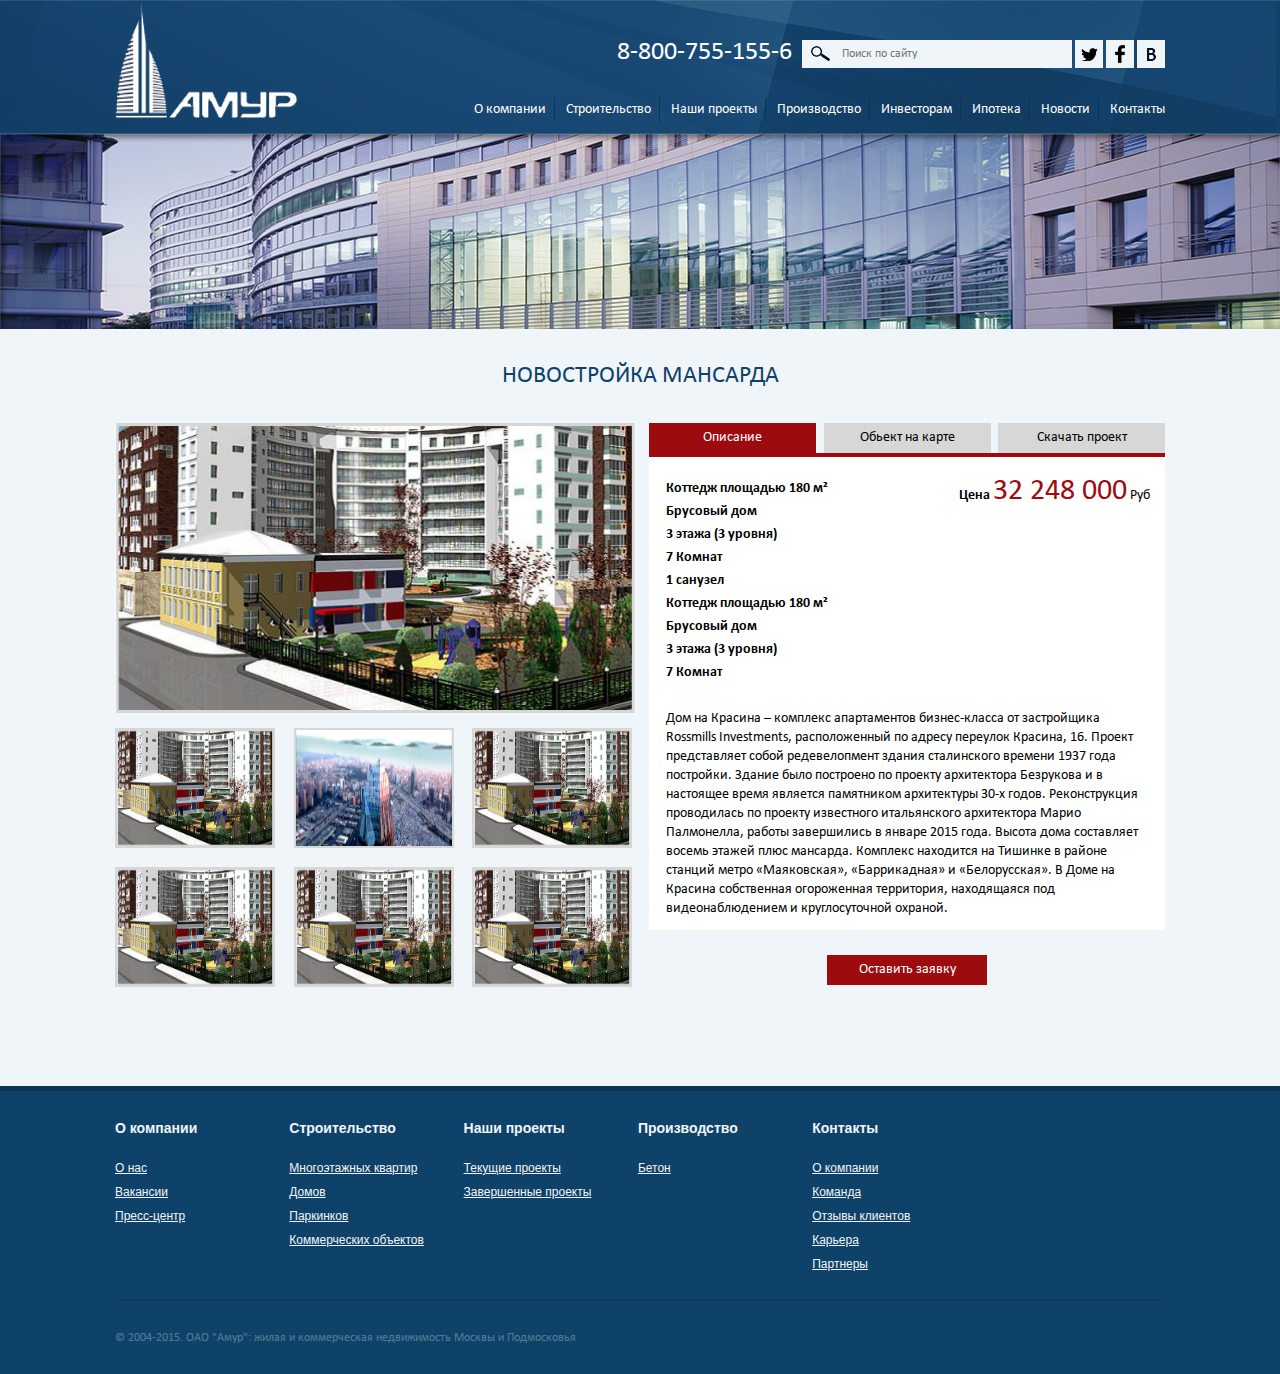
<file: project.html>
<!doctype html>
<html lang="ru">
<head>
	<meta charset="utf-8">
	<!--[if lt IE 9]>
		<script src="http://html5shiv.googlecode.com/svn/trunk/html5.js"></script>
		<script src="https://oss.maxcdn.com/respond/1.4.2/respond.min.js"></script>
	<![endif]-->
	<title>Проект</title>
	<meta http-equiv="X-UA-Compatible" content="IE=edge">
	<meta name="keywords" content="" >
	<meta name="description" content="">
	<link rel="stylesheet" href="css/reset.css">
	<link rel="stylesheet" href="css/nivo-slider.css">
	<link rel="stylesheet" href="css/main.css">
	<link rel="stylesheet" href="css/main.less">
	<script src="js/less.min.js"></script>
	<script src="js/modernizr-2.8.3.min.js"></script>	
</head>
<body>
<div class="top-panel">
	<div class="container clearfix">
		<div class="left-block">
			<div class="logo">
				<a href="#">
					<img src="images/logo.png" alt="Амур">
				</a>
			</div>
		</div>
		<div class="right-block">
			<div class="search clearfix">
				<div class="right-block clearfix">
					<div class="input-block">
						<input type="text" placeholder="Поиск по сайту">
						<button value=""></button>
					</div>
					<ul class="top-social clearfix">
						<li><a href="#" class="twitter">
							<img src="images/twitter.png" alt="">
						</a></li>
						<li><a href="#" class="facebook">
							<img src="images/facebook.png" alt="">
						</a></li>
						<li><a href="#" class="vk">
							<img src="images/vk.png" alt="">
						</a></li>
					</ul>
				</div>
				<div class="right-block">
					<p class="number">8-800-755-155-6</p>
				</div>
			</div>
			<nav class="nav">
				<ul class="clearfix">
					<li><a href="#">О компании</a></li>
					<li><a href="#">Строительство</a></li>
					<li><a href="#">Наши проекты</a></li>
					<li><a href="#">Производство</a></li>
					<li><a href="#">Инвесторам</a></li>
					<li><a href="#">Ипотека</a></li>
					<li><a href="#">Новости</a></li>
					<li><a href="#">Контакты</a></li>
				</ul>
			</nav>
		</div>
	</div>
</div><!-- top-panel -->

<div class="mini-slider">
	<div class="mini-slide-img" style="background-image:url(images/bg.jpg)"></div>
</div><!--mini-slider-->

<div class="contacts">
	<div class="container">
		<h3>Новостройка мансарда</h3>
		<div class="project clearfix">
			<div class="project-slide">
				<div class="slider-wrapper theme-default">
                    <div id="slider" class="nivoSlider">
                        <img src="images/project.jpg" data-thumb="images/project.jpg" alt="">
                        <img src="images/slider.jpg" data-thumb="images/slider.jpg" alt="">
                        <img src="images/project.jpg" data-thumb="images/project.jpg" alt="">
                        <img src="images/project.jpg" data-thumb="images/project.jpg" alt="">
                        <img src="images/project.jpg" data-thumb="images/project.jpg" alt="">
                        <img src="images/project.jpg" data-thumb="images/project.jpg" alt="">
                    </div>
                </div>
			</div>
			<div class="right-proj">
				<ul class="proj-link clearfix">
					<li><a class="active" onclick="opcl(mydivs,'.proj-desc'); return false;">Описание</a></li>
					<li><a onclick="opcl(mydivs,'.proj-maps'); return false;">Обьект на карте</a></li>
					<li><a href="#">Скачать проект</a></li>
				</ul>
				<div class="proj-maps">
					<script type="text/javascript" charset="utf-8" src="https://api-maps.yandex.ru/services/constructor/1.0/js/?sid=iaTZkuRw1pqVdt_pUiY4AR5iY_JOlTp2&width=516&height=470"></script>
				</div>
				<div class="proj-desc">
					<div class="proj-price">
						<span>Цена</span>  <span class="total">32 248 000</span> Руб
					</div>
					<ul>
						<li>Коттедж площадью 180 м²</li>
						<li>Брусовый дом</li>
						<li>3 этажа (3 уровня)</li>
						<li>7 Комнат</li>
						<li>1 санузел</li>
						<li>Коттедж площадью 180 м²</li>
						<li>Брусовый дом</li>
						<li>3 этажа (3 уровня)</li>
						<li>7 Комнат</li>
					</ul>
					<div class="proj-text">
						Дом на Красина – комплекс апартаментов бизнес-класса от застройщика Rossmills Investments, расположенный по адресу переулок Красина, 16. Проект представляет собой редевелопмент здания сталинского времени 1937 года постройки. Здание было построено по проекту архитектора Безрукова и в настоящее время является памятником архитектуры 30-х годов. Реконструкция проводилась по проекту известного итальянского архитектора Марио Палмонелла, работы завершились в январе 2015 года. Высота дома составляет восемь этажей плюс мансарда. Комплекс находится на Тишинке в районе станций метро «Маяковская», «Баррикадная» и «Белорусская». В Доме на Красина собственная огороженная территория, находящаяся под видеонаблюдением и круглосуточной охраной. 
					</div>
				</div>
				<a class="leave-application">Оставить заявку</a>
			</div>
		</div>
	</div>
</div>

<footer class="b-foot">
	<div class="container">
		<ul class="foot-list clearfix">
			<li>
				О компании
					<ul class="child">
						<li><a href="#">О нас</a></li>
						<li><a href="#">Вакансии</a></li>
						<li><a href="#">Пресс-центр</a></li>
					</ul>
			</li>
			<li>
				Строительство  
					<ul class="child">
						<li><a href="#">Многоэтажных квартир</a></li>
						<li><a href="#">Домов</a></li>
						<li><a href="#">Паркинков</a></li>
						<li><a href="#">Коммерческих объектов</a></li>
					</ul>
			</li>
			<li>
				Наши проекты  
				   <ul class="child">
						<li><a href="#">Текущие проекты</a></li>
						<li><a href="#">Завершенные проекты</a></li>
					</ul>
			</li>
			<li>
				Производство 
					<ul class="child">
						<li><a href="#">Бетон</a></li>
					</ul>
			</li>
			<li>
				Контакты
					<ul class="child">
						<li><a href="#">О компании</a></li>
						<li><a href="#">Команда</a></li>
						<li><a href="#">Отзывы клиентов</a></li>
						<li><a href="#">Карьера</a></li>
						<li><a href="#">Партнеры</a></li>
					</ul>
			</li>
		</ul>
		<div class="copyright">
			© 2004-2015. ОАО "Амур": жилая и коммерческая недвижимость Москвы и Подмосковья
		</div>
	</div>
</footer><!-- footer -->

<div class="form-mask"></div>
<div class="modal" id="application">
	<div class="modal-block">
		<h5>заявка</h5>
		<span class="closed"></span>
		<form action="">
			<fieldset>
				<input type="text" placeholder="Имя"> <br>
				<input type="text" placeholder="Телефон" class="telephone"> <br>
				<input type="text" placeholder="E-mail"> <br>
				<div class="select aim">
					<a href="javascript:void(0);" class="slct">Цель заявки</a>
					<ul class="drop">
						<li><a>Цель 2</a></li>
						<li><a>Цель 3</a></li>
						<li><a>Цель 4</a></li>
						<li><a>Цель 5</a></li>
					</ul>
					<input type="hidden" id="select">
				</div>
				<input type="text" placeholder="Адрес"> <br>
				<textarea placeholder="Интересующая информация"></textarea>
				<div class="code">
					<div class="code-block">
						<img src="images/code.jpg" alt="">
					</div>
					<input type="text">
				</div>
				<input type="submit" value="оставить заявку" class="submit">
			</fieldset>
		</form>
	</div>
</div>





<script type="text/javascript" src="http://ajax.googleapis.com/ajax/libs/jquery/1.10.1/jquery.min.js"></script>
<script src="js/jquery.nivo.slider.pack.js"></script>
<script type="text/javascript">
    $(window).load(function() {
        $('#slider').nivoSlider({
           effect: 'fade',
           pauseTime: 5000,
           animSpeed:200,
           pauseOnHover: false,
           controlNavThumbs:true,
           manualAdvance:true,
           prevText: "",
           nextText: "",    
            })
        
    });
    </script>
 <script src="js/dropdown.js"></script>
 <script src="js/script.js"></script>
</body>
</html>
</file>
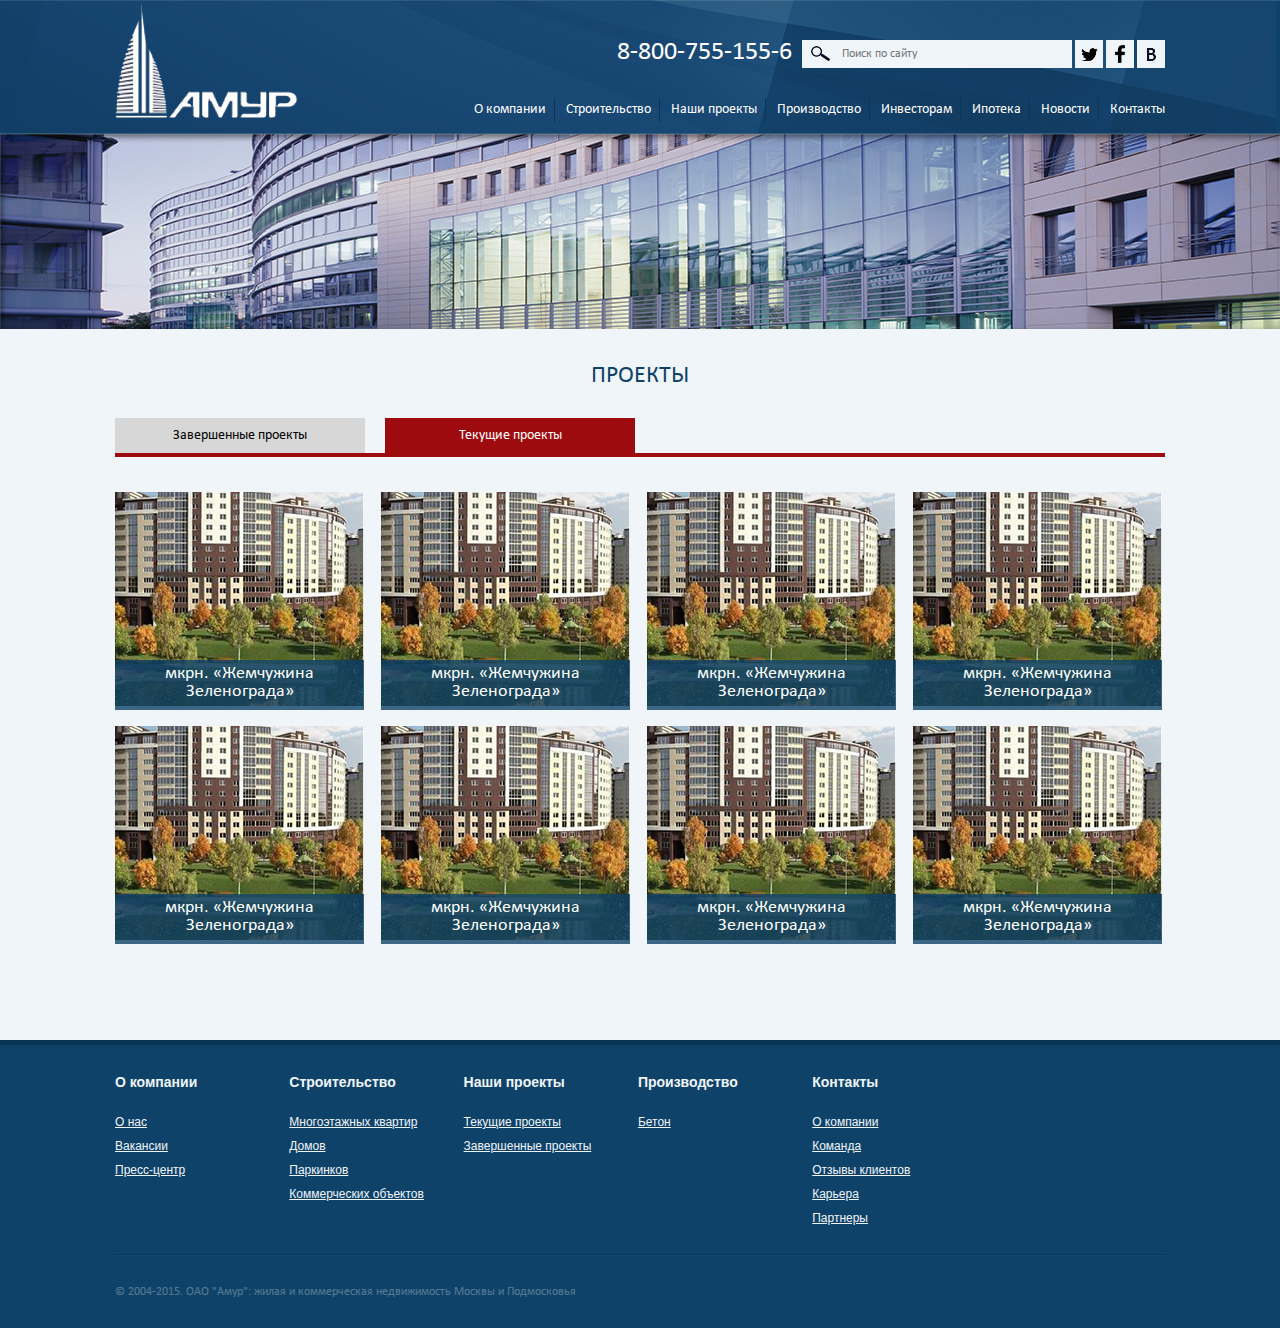
<file: projects.html>
<!doctype html>
<html lang="ru">
<head>
	<meta charset="utf-8">
	<!--[if lt IE 9]>
		<script src="http://html5shiv.googlecode.com/svn/trunk/html5.js"></script>
		<script src="https://oss.maxcdn.com/respond/1.4.2/respond.min.js"></script>
	<![endif]-->
	<title>Проекты</title>
	<meta http-equiv="X-UA-Compatible" content="IE=edge">
	<meta name="keywords" content="" >
	<meta name="description" content="">
	<link rel="stylesheet" href="css/reset.css">
	<link rel="stylesheet" href="css/main.css">
	<link rel="stylesheet" href="css/main.less">
	<script src="js/less.min.js"></script>
	<script src="js/modernizr-2.8.3.min.js"></script>	
</head>
<body>
<div class="top-panel">
	<div class="container clearfix">
		<div class="left-block">
			<div class="logo">
				<a href="#">
					<img src="images/logo.png" alt="Амур">
				</a>
			</div>
		</div>
		<div class="right-block">
			<div class="search clearfix">
				<div class="right-block clearfix">
					<div class="input-block">
						<input type="text" placeholder="Поиск по сайту">
						<button value=""></button>
					</div>
					<ul class="top-social clearfix">
						<li><a href="#" class="twitter">
							<img src="images/twitter.png" alt="">
						</a></li>
						<li><a href="#" class="facebook">
							<img src="images/facebook.png" alt="">
						</a></li>
						<li><a href="#" class="vk">
							<img src="images/vk.png" alt="">
						</a></li>
					</ul>
				</div>
				<div class="right-block">
					<p class="number">8-800-755-155-6</p>
				</div>
			</div>
			<nav class="nav">
				<ul class="clearfix">
					<li><a href="#">О компании</a></li>
					<li><a href="#">Строительство</a></li>
					<li><a href="#">Наши проекты</a></li>
					<li><a href="#">Производство</a></li>
					<li><a href="#">Инвесторам</a></li>
					<li><a href="#">Ипотека</a></li>
					<li><a href="#">Новости</a></li>
					<li><a href="#">Контакты</a></li>
				</ul>
			</nav>
		</div>
	</div>
</div><!-- top-panel -->

<div class="mini-slider">
	<div class="mini-slide-img" style="background-image:url(images/bg.jpg)"></div>
</div><!--mini-slider-->

<div class="contacts">
	<div class="container">
		<h3>Проекты</h3>
		<ul class="proj-link o-proj-link clearfix">
			<li>
				<a onclick="opcl(mydivs,'.competed-proj'); return false;">Завершенные проекты</a>
			</li>
			<li>
				<a class="active" onclick="opcl(mydivs,'.current-proj'); return false;">Текущие проекты</a>
			</li>
		</ul>
		<div class="current-proj clearfix">
			<div class="gallery-block">
				<div class="gallery-img">
					<a href="#">
		                <img src="images/gallery.jpg" alt="Highslide JS">
		            </a>
		            <div class="gal-title">
		            	мкрн. «Жемчужина <br>Зеленограда»
		            </div>
	            </div>
	            
			</div>
			<div class="gallery-block">
				<div class="gallery-img">
					<a href="#">
		                <img src="images/gallery.jpg" alt="Highslide JS">
		            </a>
		            <div class="gal-title">
		            	мкрн. «Жемчужина <br>Зеленограда»
		            </div>
	            </div>
	            
			</div>
			<div class="gallery-block">
				<div class="gallery-img">
					<a href="#">
		                <img src="images/gallery.jpg" alt="Highslide JS">
		            </a>
		            <div class="gal-title">
		            	мкрн. «Жемчужина <br>Зеленограда»
		            </div>
	            </div>
	            
			</div>
			<div class="gallery-block">
				<div class="gallery-img">
					<a href="#">
		                <img src="images/gallery.jpg" alt="Highslide JS">
		            </a>
		            <div class="gal-title">
		            	мкрн. «Жемчужина <br>Зеленограда»
		            </div>
	            </div>
	            
			</div>
			<div class="gallery-block">
				<div class="gallery-img">
					<a href="#">
		                <img src="images/gallery.jpg" alt="Highslide JS">
		            </a>
		            <div class="gal-title">
		            	мкрн. «Жемчужина <br>Зеленограда»
		            </div>
	            </div>
	            
			</div>
			<div class="gallery-block">
				<div class="gallery-img">
					<a href="#">
		                <img src="images/gallery.jpg" alt="Highslide JS">
		            </a>
		            <div class="gal-title">
		            	мкрн. «Жемчужина <br>Зеленограда»
		            </div>
	            </div>
	            
			</div>
			<div class="gallery-block">
				<div class="gallery-img">
					<a href="#">
		                <img src="images/gallery.jpg" alt="Highslide JS">
		            </a>
		            <div class="gal-title">
		            	мкрн. «Жемчужина <br>Зеленограда»
		            </div>
	            </div>
	            
			</div>
			<div class="gallery-block">
				<div class="gallery-img">
					<a href="#">
		                <img src="images/gallery.jpg" alt="Highslide JS">
		            </a>
		            <div class="gal-title">
		            	мкрн. «Жемчужина <br>Зеленограда»
		            </div>
	            </div>
	            
			</div>
		</div>
		<div class="competed-proj clearfix">
			<div class="gallery-block">
				<div class="gallery-img">
					<a href="#">
		                <img src="images/gallery.jpg" alt="Highslide JS">
		            </a>
		            <div class="gal-title">
		            	мкрн. «Жемчужина <br>Зеленограда»
		            </div>
	            </div>
	            
			</div>
		</div>
	</div>
</div>

<footer class="b-foot">
	<div class="container">
		<ul class="foot-list clearfix">
			<li>
				О компании
					<ul class="child">
						<li><a href="#">О нас</a></li>
						<li><a href="#">Вакансии</a></li>
						<li><a href="#">Пресс-центр</a></li>
					</ul>
			</li>
			<li>
				Строительство  
					<ul class="child">
						<li><a href="#">Многоэтажных квартир</a></li>
						<li><a href="#">Домов</a></li>
						<li><a href="#">Паркинков</a></li>
						<li><a href="#">Коммерческих объектов</a></li>
					</ul>
			</li>
			<li>
				Наши проекты  
				   <ul class="child">
						<li><a href="#">Текущие проекты</a></li>
						<li><a href="#">Завершенные проекты</a></li>
					</ul>
			</li>
			<li>
				Производство 
					<ul class="child">
						<li><a href="#">Бетон</a></li>
					</ul>
			</li>
			<li>
				Контакты
					<ul class="child">
						<li><a href="#">О компании</a></li>
						<li><a href="#">Команда</a></li>
						<li><a href="#">Отзывы клиентов</a></li>
						<li><a href="#">Карьера</a></li>
						<li><a href="#">Партнеры</a></li>
					</ul>
			</li>
		</ul>
		<div class="copyright">
			© 2004-2015. ОАО "Амур": жилая и коммерческая недвижимость Москвы и Подмосковья
		</div>
	</div>
</footer><!-- footer -->


<script type="text/javascript" src="http://ajax.googleapis.com/ajax/libs/jquery/1.10.1/jquery.min.js"></script>
 <script src="js/script.js"></script>
</body>
</html>
</file>
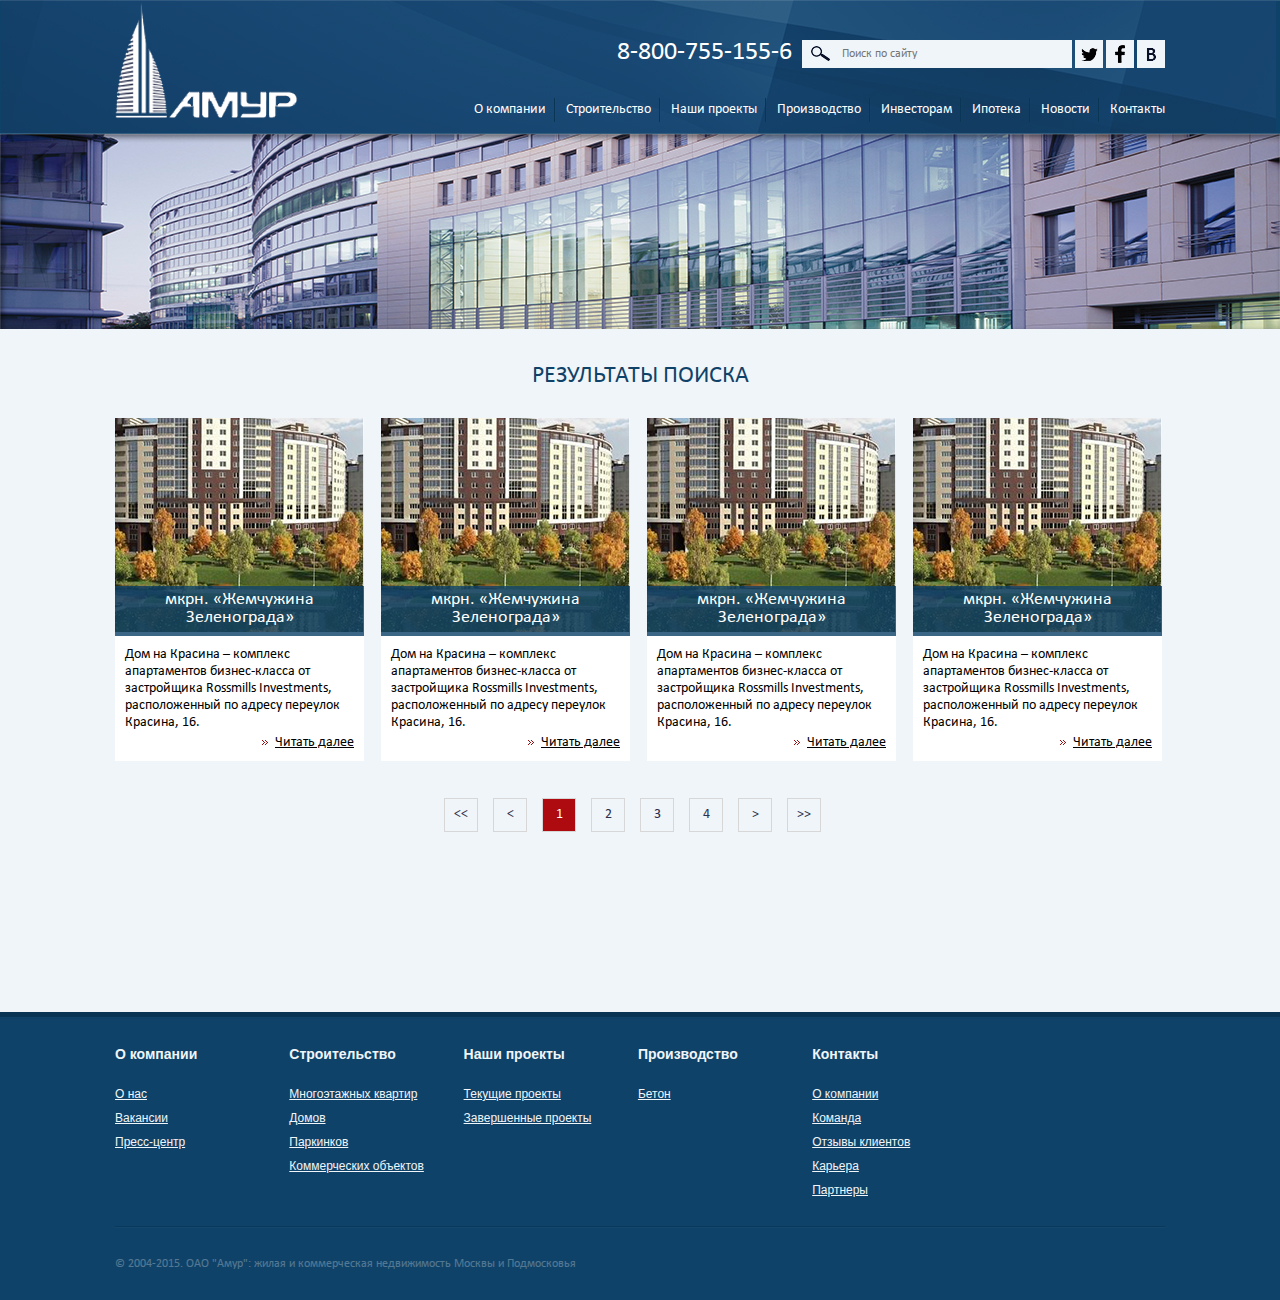
<file: result search.html>
<!doctype html>
<html lang="ru">
<head>
	<meta charset="utf-8">
	<!--[if lt IE 9]>
		<script src="http://html5shiv.googlecode.com/svn/trunk/html5.js"></script>
		<script src="https://oss.maxcdn.com/respond/1.4.2/respond.min.js"></script>
	<![endif]-->
	<title>Результаты поиска</title>
	<meta http-equiv="X-UA-Compatible" content="IE=edge">
	<meta name="keywords" content="" >
	<meta name="description" content="">
	<link rel="stylesheet" href="css/reset.css">
	<link rel="stylesheet" href="css/main.css">
	<link rel="stylesheet" href="css/main.less">
	<script src="js/less.min.js"></script>
	<script src="js/modernizr-2.8.3.min.js"></script>	
</head>
<body>
<div class="top-panel">
	<div class="container clearfix">
		<div class="left-block">
			<div class="logo">
				<a href="#">
					<img src="images/logo.png" alt="Амур">
				</a>
			</div>
		</div>
		<div class="right-block">
			<div class="search clearfix">
				<div class="right-block clearfix">
					<div class="input-block">
						<input type="text" placeholder="Поиск по сайту">
						<button value=""></button>
					</div>
					<ul class="top-social clearfix">
						<li><a href="#" class="twitter">
							<img src="images/twitter.png" alt="">
						</a></li>
						<li><a href="#" class="facebook">
							<img src="images/facebook.png" alt="">
						</a></li>
						<li><a href="#" class="vk">
							<img src="images/vk.png" alt="">
						</a></li>
					</ul>
				</div>
				<div class="right-block">
					<p class="number">8-800-755-155-6</p>
				</div>
			</div>
			<nav class="nav">
				<ul class="clearfix">
					<li><a href="#">О компании</a></li>
					<li><a href="#">Строительство</a></li>
					<li><a href="#">Наши проекты</a></li>
					<li><a href="#">Производство</a></li>
					<li><a href="#">Инвесторам</a></li>
					<li><a href="#">Ипотека</a></li>
					<li><a href="#">Новости</a></li>
					<li><a href="#">Контакты</a></li>
				</ul>
			</nav>
		</div>
	</div>
</div><!-- top-panel -->

<div class="mini-slider">
	<div class="mini-slide-img" style="background-image:url(images/bg.jpg)"></div>
</div><!--mini-slider-->

<div class="contacts">
	<div class="container">
		<h3>Результаты поиска</h3>
		<div class="result clearfix">
			<div class="gallery-block result-block">
				<div class="gallery-img">
					<a href="#">
		                <img src="images/gallery.jpg" alt="Highslide JS">
		            </a>
		            <div class="gal-title">
		            	мкрн. «Жемчужина <br>Зеленограда»
		            </div>
	            </div>
	            <div class="gal-desc">
	            	Дом на Красина – комплекс апартаментов бизнес-класса от застройщика Rossmills Investments, расположенный по адресу переулок Красина, 16.
	            	<a href="#" class="read_more"><span>Читать далее</span></a> 
	            	<div class="clear"></div>
	            </div>
			</div>
			<div class="gallery-block result-block">
				<div class="gallery-img">
					<a href="#">
		                <img src="images/gallery.jpg" alt="Highslide JS">
		            </a>
		            <div class="gal-title">
		            	мкрн. «Жемчужина <br>Зеленограда»
		            </div>
	            </div>
	            <div class="gal-desc">
	            	Дом на Красина – комплекс апартаментов бизнес-класса от застройщика Rossmills Investments, расположенный по адресу переулок Красина, 16.
	            	<a href="#" class="read_more"><span>Читать далее</span></a> 
	            	<div class="clear"></div>
	            </div>
			</div>
			<div class="gallery-block result-block">
				<div class="gallery-img">
					<a href="#">
		                <img src="images/gallery.jpg" alt="Highslide JS">
		            </a>
		            <div class="gal-title">
		            	мкрн. «Жемчужина <br>Зеленограда»
		            </div>
	            </div>
	            <div class="gal-desc">
	            	Дом на Красина – комплекс апартаментов бизнес-класса от застройщика Rossmills Investments, расположенный по адресу переулок Красина, 16.
	            	<a href="#" class="read_more"><span>Читать далее</span></a> 
	            	<div class="clear"></div>
	            </div>
			</div>
			<div class="gallery-block result-block">
				<div class="gallery-img">
					<a href="#">
		                <img src="images/gallery.jpg" alt="Highslide JS">
		            </a>
		            <div class="gal-title">
		            	мкрн. «Жемчужина <br>Зеленограда»
		            </div>
	            </div>
	            <div class="gal-desc">
	            	Дом на Красина – комплекс апартаментов бизнес-класса от застройщика Rossmills Investments, расположенный по адресу переулок Красина, 16.
	            	<a href="#" class="read_more"><span>Читать далее</span></a> 
	            	<div class="clear"></div>
	            </div>
			</div>
		</div>
		<div class="pagination">
			<ul class="clearfix">
				<li><a href="#"> &lt;&lt; </a></li>
				<li><a href="#">&lt; </a></li>
				<li><a href="#" class="active">1</a></li>
				<li><a href="#">2</a></li>
				<li><a href="#">3</a></li>
				<li><a href="#">4</a></li>
				<li><a href="#">&gt;</a></li>
				<li><a href="#">&gt;&gt;</a></li>
			</ul>
		</div>
		<div class="clear"></div>
	</div>
</div>

<footer class="b-foot">
	<div class="container">
		<ul class="foot-list clearfix">
			<li>
				О компании
					<ul class="child">
						<li><a href="#">О нас</a></li>
						<li><a href="#">Вакансии</a></li>
						<li><a href="#">Пресс-центр</a></li>
					</ul>
			</li>
			<li>
				Строительство  
					<ul class="child">
						<li><a href="#">Многоэтажных квартир</a></li>
						<li><a href="#">Домов</a></li>
						<li><a href="#">Паркинков</a></li>
						<li><a href="#">Коммерческих объектов</a></li>
					</ul>
			</li>
			<li>
				Наши проекты  
				   <ul class="child">
						<li><a href="#">Текущие проекты</a></li>
						<li><a href="#">Завершенные проекты</a></li>
					</ul>
			</li>
			<li>
				Производство 
					<ul class="child">
						<li><a href="#">Бетон</a></li>
					</ul>
			</li>
			<li>
				Контакты
					<ul class="child">
						<li><a href="#">О компании</a></li>
						<li><a href="#">Команда</a></li>
						<li><a href="#">Отзывы клиентов</a></li>
						<li><a href="#">Карьера</a></li>
						<li><a href="#">Партнеры</a></li>
					</ul>
			</li>
		</ul>
		<div class="copyright">
			© 2004-2015. ОАО "Амур": жилая и коммерческая недвижимость Москвы и Подмосковья
		</div>
	</div>
</footer><!-- footer -->


<script type="text/javascript" src="http://ajax.googleapis.com/ajax/libs/jquery/1.10.1/jquery.min.js"></script>
<script src="js/script.js"></script>
</body>
</html>
</file>
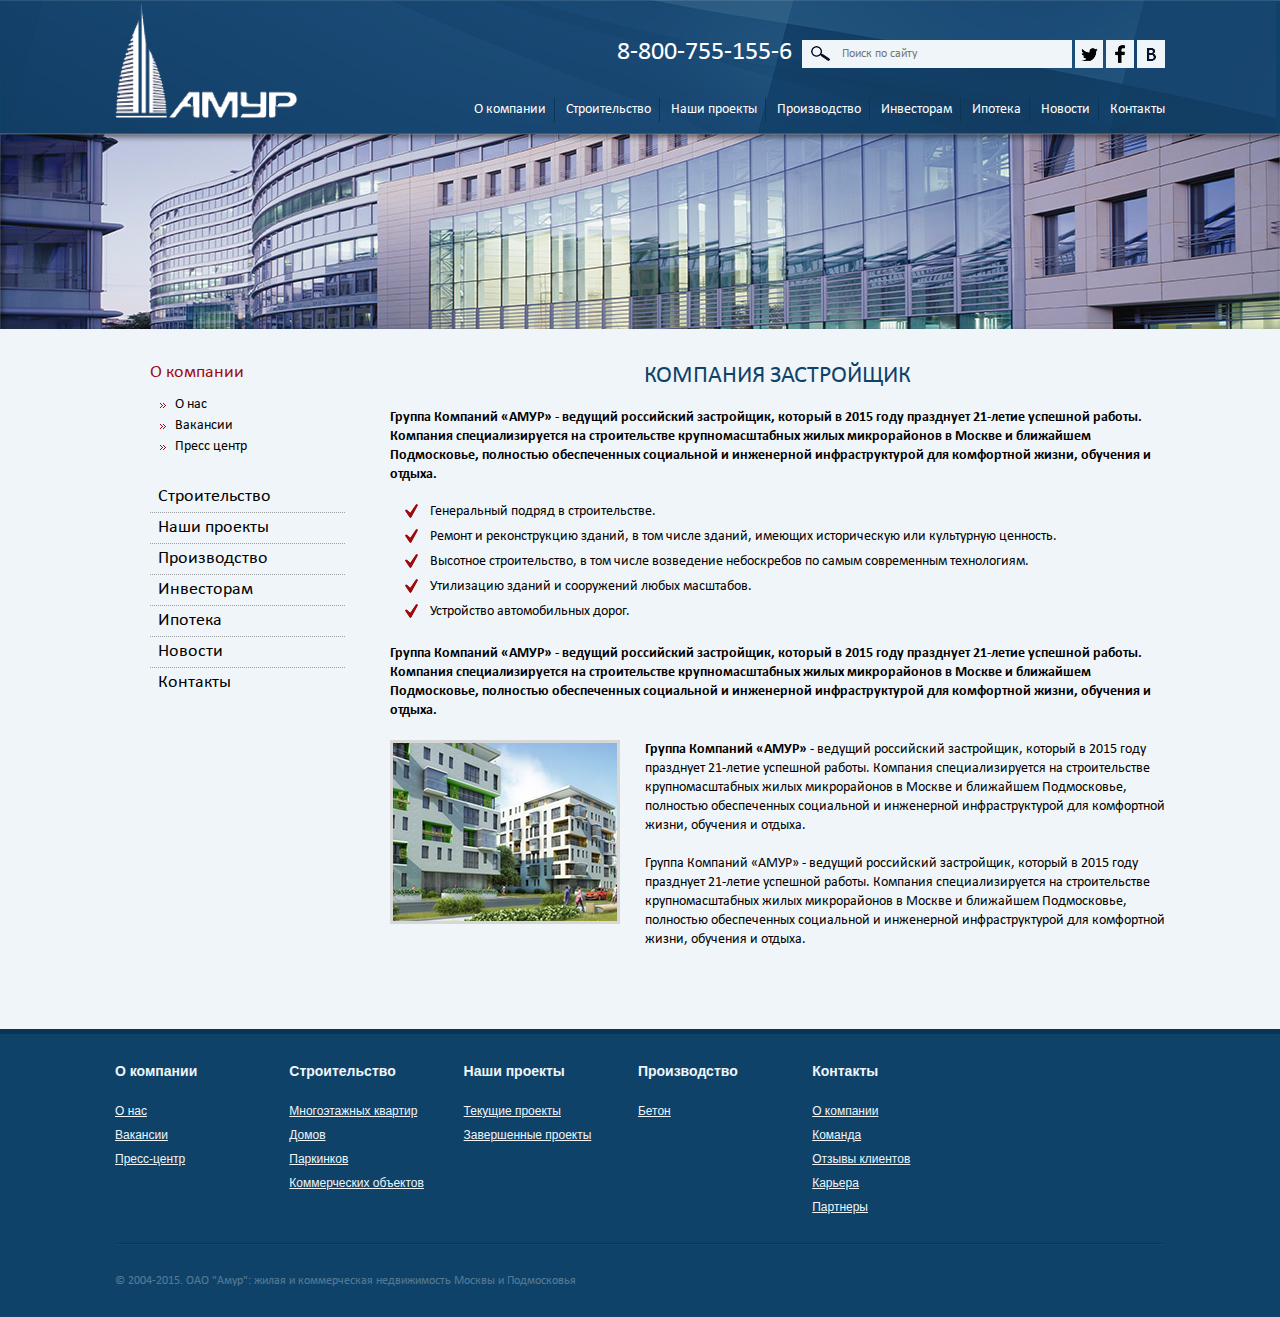
<file: text.html>
<!doctype html>
<html lang="ru">
<head>
	<meta charset="utf-8">
	<!--[if lt IE 9]>
		<script src="http://html5shiv.googlecode.com/svn/trunk/html5.js"></script>
		<script src="https://oss.maxcdn.com/respond/1.4.2/respond.min.js"></script>
	<![endif]-->
	<title>Text</title>
	<meta http-equiv="X-UA-Compatible" content="IE=edge">
	<meta name="keywords" content="" >
	<meta name="description" content="">
	<link rel="stylesheet" href="css/reset.css">
	<link rel="stylesheet" href="css/main.css">
	<link rel="stylesheet" href="css/main.less">
	<script src="js/less.min.js"></script>
	<script src="js/modernizr-2.8.3.min.js"></script>	
</head>
<body>
<div class="top-panel">
	<div class="container clearfix">
		<div class="left-block">
			<div class="logo">
				<a href="#">
					<img src="images/logo.png" alt="Амур">
				</a>
			</div>
		</div>
		<div class="right-block">
			<div class="search clearfix">
				<div class="right-block clearfix">
					<div class="input-block">
						<input type="text" placeholder="Поиск по сайту">
						<button value=""></button>
					</div>
					<ul class="top-social clearfix">
						<li><a href="#" class="twitter">
							<img src="images/twitter.png" alt="">
						</a></li>
						<li><a href="#" class="facebook">
							<img src="images/facebook.png" alt="">
						</a></li>
						<li><a href="#" class="vk">
							<img src="images/vk.png" alt="">
						</a></li>
					</ul>
				</div>
				<div class="right-block">
					<p class="number">8-800-755-155-6</p>
				</div>
			</div>
			<nav class="nav">
				<ul class="clearfix">
					<li><a href="#">О компании</a></li>
					<li><a href="#">Строительство</a></li>
					<li><a href="#">Наши проекты</a></li>
					<li><a href="#">Производство</a></li>
					<li><a href="#">Инвесторам</a></li>
					<li><a href="#">Ипотека</a></li>
					<li><a href="#">Новости</a></li>
					<li><a href="#">Контакты</a></li>
				</ul>
			</nav>
		</div>
	</div>
</div><!-- top-panel -->

<div class="mini-slider">
	<div class="mini-slide-img" style="background-image:url(images/bg.jpg)"></div>
</div><!--mini-slider-->

<div class="contacts">
	<div class="container clearfix">
		<div class="sidebar">
			<ul class="about-list">
				<li>
					О компании
					<ul>
						<li><a href="#">О нас</a></li>
						<li><a href="#">Вакансии</a></li>
						<li><a href="#">Пресс центр</a></li>
					</ul>
				</li>
			</ul>
			<ul class="side-menu">
				<li><a href="#">Строительство</a></li>
				<li><a href="#">Наши проекты</a></li>
				<li><a href="#">Производство</a></li>
				<li><a href="#">Инвесторам</a></li>
				<li><a href="#">Ипотека</a></li>
				<li><a href="#">Новости</a></li>
				<li><a href="#">Контакты </a></li>
			</ul>
		</div>
		<div class="right-block">
			<h3>компания застройщик</h3>
			<div class="company">
				<b>Группа Компаний «АМУР» - ведущий российский застройщик, который в 2015 году празднует 21-летие успешной работы. Компания специализируется на строительстве крупномасштабных жилых микрорайонов в Москве и ближайшем Подмосковье, полностью обеспеченных социальной и инженерной инфраструктурой для комфортной жизни, обучения и отдыха.</b>
				<ul class="text-list">
					<li>Генеральный подряд в строительстве.</li>
					<li>Ремонт и реконструкцию зданий, в том числе зданий, имеющих историческую или культурную ценность.</li>
					<li>Высотное строительство, в том числе возведение небоскребов по самым современным технологиям.</li>
					<li>Утилизацию зданий и сооружений любых масштабов.</li>
					<li>Устройство автомобильных дорог.</li>
				</ul>
				<b>Группа Компаний «АМУР» - ведущий российский застройщик, который в 2015 году празднует 21-летие успешной работы. Компания специализируется на строительстве крупномасштабных жилых микрорайонов в Москве и ближайшем Подмосковье, полностью обеспеченных социальной и инженерной инфраструктурой для комфортной жизни, обучения и отдыха.</b>
				<div class="text-w-img clearfix">
					<div class="text-img">
						<img src="images/company.jpg" alt="">
					</div>
					<div class="text-info">
						<b>Группа Компаний «АМУР»</b> - ведущий российский застройщик, который в 2015 году празднует 21-летие успешной работы. Компания специализируется на строительстве крупномасштабных жилых микрорайонов в Москве и ближайшем Подмосковье, полностью обеспеченных социальной и инженерной инфраструктурой для комфортной жизни, обучения и отдыха.
						<br><br>
						Группа Компаний «АМУР» - ведущий российский застройщик, который в 2015 году празднует 21-летие успешной работы. Компания специализируется на строительстве крупномасштабных жилых микрорайонов в Москве и ближайшем Подмосковье, полностью обеспеченных социальной и инженерной инфраструктурой для комфортной жизни, обучения и отдыха.
					</div>
				</div>
			</div>
			
		</div>
	</div>
</div><!-- contacts -->

<footer class="b-foot">
	<div class="container">
		<ul class="foot-list clearfix">
			<li>
				О компании
					<ul class="child">
						<li><a href="#">О нас</a></li>
						<li><a href="#">Вакансии</a></li>
						<li><a href="#">Пресс-центр</a></li>
					</ul>
			</li>
			<li>
				Строительство  
					<ul class="child">
						<li><a href="#">Многоэтажных квартир</a></li>
						<li><a href="#">Домов</a></li>
						<li><a href="#">Паркинков</a></li>
						<li><a href="#">Коммерческих объектов</a></li>
					</ul>
			</li>
			<li>
				Наши проекты  
				   <ul class="child">
						<li><a href="#">Текущие проекты</a></li>
						<li><a href="#">Завершенные проекты</a></li>
					</ul>
			</li>
			<li>
				Производство 
					<ul class="child">
						<li><a href="#">Бетон</a></li>
					</ul>
			</li>
			<li>
				Контакты
					<ul class="child">
						<li><a href="#">О компании</a></li>
						<li><a href="#">Команда</a></li>
						<li><a href="#">Отзывы клиентов</a></li>
						<li><a href="#">Карьера</a></li>
						<li><a href="#">Партнеры</a></li>
					</ul>
			</li>
		</ul>
		<div class="copyright">
			© 2004-2015. ОАО "Амур": жилая и коммерческая недвижимость Москвы и Подмосковья
		</div>
	</div>
</footer><!-- footer -->


<script type="text/javascript" src="http://ajax.googleapis.com/ajax/libs/jquery/1.10.1/jquery.min.js"></script>
<script src="js/script.js"></script>
</body>
</html>
</file>
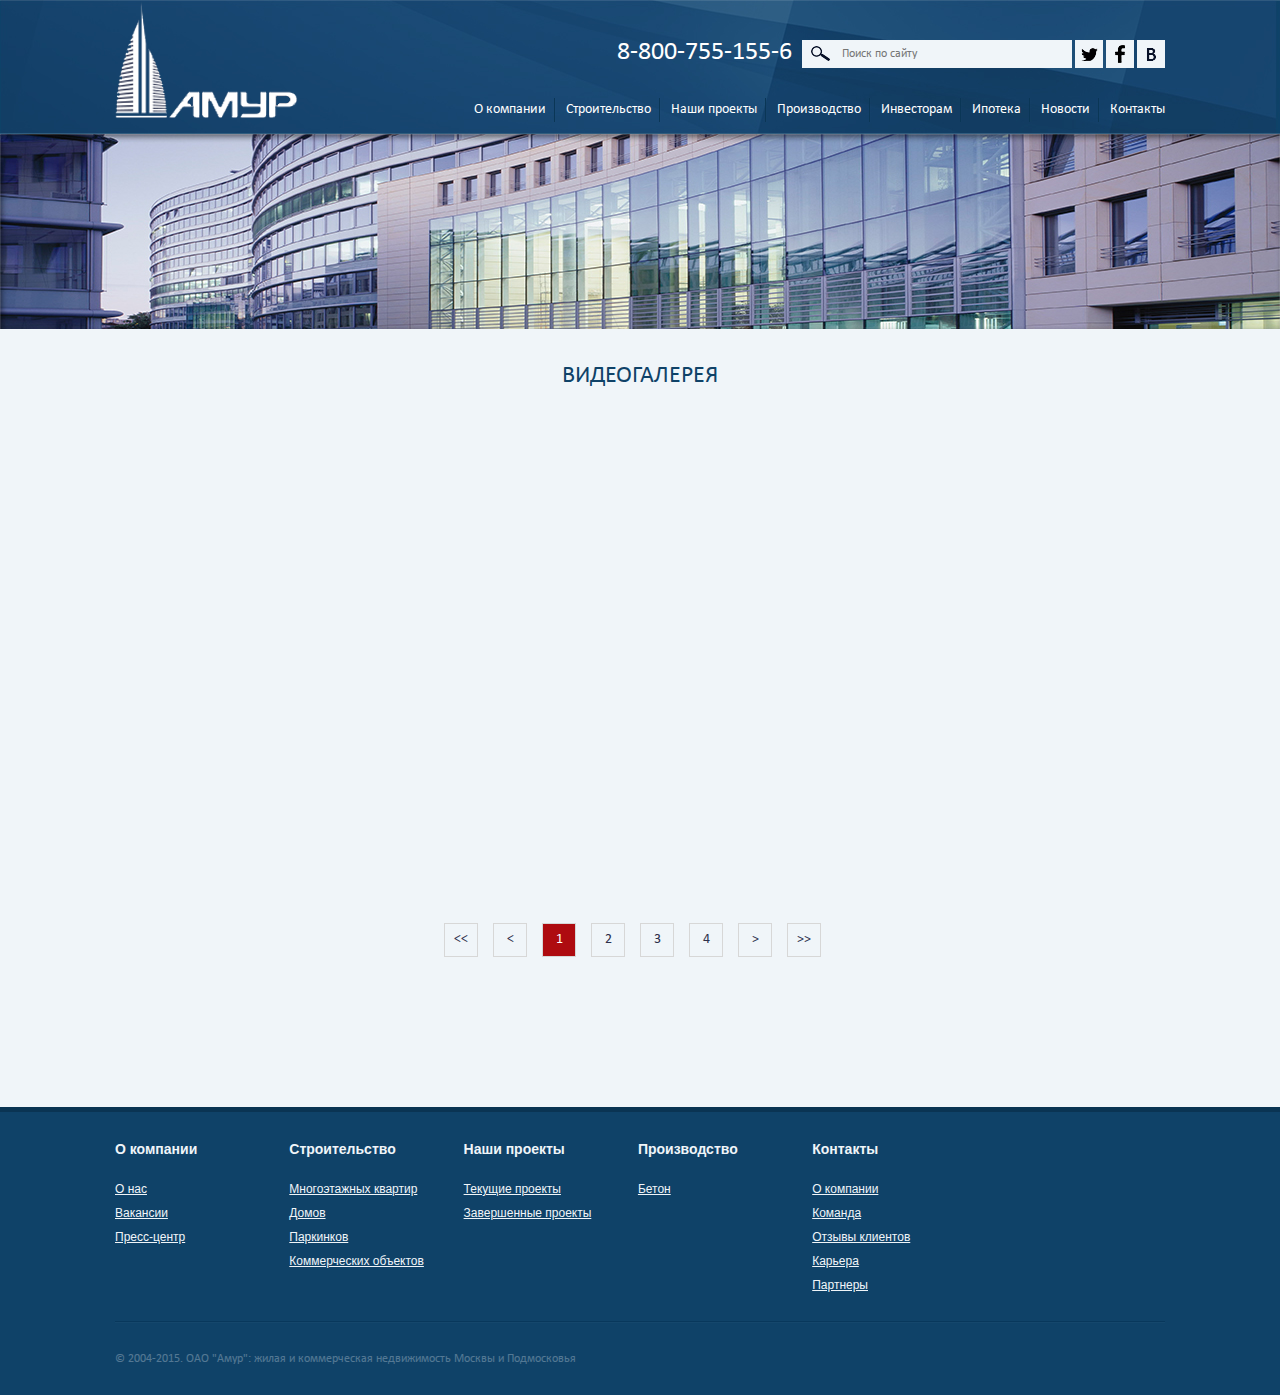
<file: videogallery.html>
<!doctype html>
<html lang="ru">
<head>
	<meta charset="utf-8">
	<!--[if lt IE 9]>
		<script src="http://html5shiv.googlecode.com/svn/trunk/html5.js"></script>
		<script src="https://oss.maxcdn.com/respond/1.4.2/respond.min.js"></script>
	<![endif]-->
	<title>Videogallery</title>
	<meta http-equiv="X-UA-Compatible" content="IE=edge">
	<meta name="keywords" content="" >
	<meta name="description" content="">
	<link rel="stylesheet" href="css/reset.css">
	<link rel="stylesheet" href="css/main.css">
	<link rel="stylesheet" href="css/main.less">
	<script src="js/less.min.js"></script>
	<script src="js/modernizr-2.8.3.min.js"></script>	
</head>
<body>
<div class="top-panel">
	<div class="container clearfix">
		<div class="left-block">
			<div class="logo">
				<a href="#">
					<img src="images/logo.png" alt="Амур">
				</a>
			</div>
		</div>
		<div class="right-block">
			<div class="search clearfix">
				<div class="right-block clearfix">
					<div class="input-block">
						<input type="text" placeholder="Поиск по сайту">
						<button value=""></button>
					</div>
					<ul class="top-social clearfix">
						<li><a href="#" class="twitter">
							<img src="images/twitter.png" alt="">
						</a></li>
						<li><a href="#" class="facebook">
							<img src="images/facebook.png" alt="">
						</a></li>
						<li><a href="#" class="vk">
							<img src="images/vk.png" alt="">
						</a></li>
					</ul>
				</div>
				<div class="right-block">
					<p class="number">8-800-755-155-6</p>
				</div>
			</div>
			<nav class="nav">
				<ul class="clearfix">
					<li><a href="#">О компании</a></li>
					<li><a href="#">Строительство</a></li>
					<li><a href="#">Наши проекты</a></li>
					<li><a href="#">Производство</a></li>
					<li><a href="#">Инвесторам</a></li>
					<li><a href="#">Ипотека</a></li>
					<li><a href="#">Новости</a></li>
					<li><a href="#">Контакты</a></li>
				</ul>
			</nav>
		</div>
	</div>
</div><!-- top-panel -->

<div class="mini-slider">
	<div class="mini-slide-img" style="background-image:url(images/bg.jpg)"></div>
</div><!--mini-slider-->

<div class="contacts">
	<div class="container">
		<h3>Видеогалерея</h3>
		<div class="video-container clearfix">
			<div class="video-block">
				<iframe width="250" height="215" src="https://www.youtube.com/embed/5iJ16vW0MuY" frameborder="0" allowfullscreen></iframe>
			</div>
			<div class="video-block">
				<iframe width="250" height="215" src="https://www.youtube.com/embed/5iJ16vW0MuY" frameborder="0" allowfullscreen></iframe>
			</div>
			<div class="video-block">
				<iframe width="250" height="215" src="https://www.youtube.com/embed/5iJ16vW0MuY" frameborder="0" allowfullscreen></iframe>
			</div>
			<div class="video-block">
				<iframe width="250" height="215" src="https://www.youtube.com/embed/5iJ16vW0MuY" frameborder="0" allowfullscreen></iframe>
			</div>
			<div class="video-block">
				<iframe width="250" height="215" src="https://www.youtube.com/embed/5iJ16vW0MuY" frameborder="0" allowfullscreen></iframe>
			</div>
			<div class="video-block">
				<iframe width="250" height="215" src="https://www.youtube.com/embed/5iJ16vW0MuY" frameborder="0" allowfullscreen></iframe>
			</div>
			<div class="video-block">
				<iframe width="250" height="215" src="https://www.youtube.com/embed/5iJ16vW0MuY" frameborder="0" allowfullscreen></iframe>
			</div>
			<div class="video-block">
				<iframe width="250" height="215" src="https://www.youtube.com/embed/5iJ16vW0MuY" frameborder="0" allowfullscreen></iframe>
			</div>
		</div>
		<div class="pagination">
			<ul class="clearfix">
				<li><a href="#"> &lt;&lt; </a></li>
				<li><a href="#">&lt; </a></li>
				<li><a href="#" class="active">1</a></li>
				<li><a href="#">2</a></li>
				<li><a href="#">3</a></li>
				<li><a href="#">4</a></li>
				<li><a href="#">&gt;</a></li>
				<li><a href="#">&gt;&gt;</a></li>
			</ul>
		</div>
		<div class="clear"></div>
	</div>
</div>

<footer class="b-foot">
	<div class="container">
		<ul class="foot-list clearfix">
			<li>
				О компании
					<ul class="child">
						<li><a href="#">О нас</a></li>
						<li><a href="#">Вакансии</a></li>
						<li><a href="#">Пресс-центр</a></li>
					</ul>
			</li>
			<li>
				Строительство  
					<ul class="child">
						<li><a href="#">Многоэтажных квартир</a></li>
						<li><a href="#">Домов</a></li>
						<li><a href="#">Паркинков</a></li>
						<li><a href="#">Коммерческих объектов</a></li>
					</ul>
			</li>
			<li>
				Наши проекты  
				   <ul class="child">
						<li><a href="#">Текущие проекты</a></li>
						<li><a href="#">Завершенные проекты</a></li>
					</ul>
			</li>
			<li>
				Производство 
					<ul class="child">
						<li><a href="#">Бетон</a></li>
					</ul>
			</li>
			<li>
				Контакты
					<ul class="child">
						<li><a href="#">О компании</a></li>
						<li><a href="#">Команда</a></li>
						<li><a href="#">Отзывы клиентов</a></li>
						<li><a href="#">Карьера</a></li>
						<li><a href="#">Партнеры</a></li>
					</ul>
			</li>
		</ul>
		<div class="copyright">
			© 2004-2015. ОАО "Амур": жилая и коммерческая недвижимость Москвы и Подмосковья
		</div>
	</div>
</footer><!-- footer -->





<script type="text/javascript" src="http://ajax.googleapis.com/ajax/libs/jquery/1.10.1/jquery.min.js"></script>
<script src="js/script.js"></script>
</body>
</html>
</file>
<file: css/main.css>
@font-face {
  font-family: 'Calibri';
  src: url('../fonts/Calibri.eot');
  src: url('../fonts/Calibri.eot') format('embedded-opentype'), url('../fonts/Calibri.woff2') format('woff2'), url('../fonts/Calibri.woff') format('woff'), url('../fonts/Calibri.ttf') format('truetype'), url('../fonts/Calibri.svg#Calibri') format('svg');
}
@font-face {
  font-family: 'Calibribold';
  src: url('../fonts/calibrib.eot');
  src: url('../fonts/calibrib.eot') format('embedded-opentype'), url('../fonts/calibrib.woff2') format('woff2'), url('../fonts/calibrib.woff') format('woff'), url('../fonts/calibrib.ttf') format('truetype'), url('../fonts/calibrib.svg#calibrib') format('svg');
}
body {
  font-family: 'Calibri';
}
.basic {
  width: 100%;
  min-width: 1050px;
}
a {
  text-decoration: none;
}
.right-block {
  float: right;
}
.left-block {
  float: left;
}
.container {
  width: 1050px;
  margin: auto;
  position: relative;
}
.top-panel {
  width: 100%;
  min-width: 1050px;
  height: 134px;
  background: url(../images/top-bg.jpg) no-repeat;
  background-size: cover;
  background-position: 50% 50%;
}
.search {
  padding-top: 40px;
  font-family: 'Calibri';
}
.search .number {
  color: white;
  font-size: 26px;
  padding-right: 10px;
}
.search input[type="text"] {
  width: 270px;
  height: 28px;
  background-color: #f0f5f9;
  border: 0;
  outline: 0;
  padding-left: 40px;
  color: #081128;
  font-size: 12px;
  font-family: 'Calibri';
}
.search .input-block {
  position: relative;
  float: left;
  width: 270px;
}
.search .top-social {
  float: left;
}
.search .top-social li {
  float: left;
  margin-left: 3px;
  background-color: #f0f5f9;
  width: 28px;
  height: 28px;
  text-align: center;
}
.search .top-social a {
  display: table-cell;
  vertical-align: middle;
  width: 28px;
  height: 28px;
  padding-top: 4px;
}
.search button {
  background-color: transparent;
  border: 0;
  outline: 0;
  width: 19px;
  height: 15px;
  background: url(../images/search.png) no-repeat;
  cursor: pointer;
  position: absolute;
  left: 9px;
  top: 6px;
}
.nav {
  font-size: 14px;
  margin-top: 30px;
}
.nav li {
  float: left;
  padding: 5px 10px;
  position: relative;
  background: url(../images/line.png) no-repeat;
  background-position: 100%;
}
.nav li:last-child {
  background: none;
  padding-right: 0;
}
.nav li a {
  text-decoration: none;
  color: white;
  font-family: 'Calibri';
}
.nav li a:hover {
  text-decoration: underline;
}
.slider {
  width: 100%;
  min-width: 1050px;
  position: relative;
}
.content {
  width: 100%;
  min-width: 1050px;
  background-color: #0f4268;
  padding-top: 30px;
  position: relative;
  top: -3px;
  padding-bottom: 75px;
  border-bottom: 5px solid #0a3453;
}
.content .left-block {
  width: 750px;
}
.content .right-block {
  width: 275px;
}
.catalog {
  width: 750px;
  margin-left: -20px;
}
.cat-img {
  position: relative;
  width: 100%;
  height: 180px;
}
.cat-img .img-title {
  background: rgba(15, 66, 104, 0.8);
  text-align: center;
  width: 100%;
  position: absolute;
  top: 0;
  left: 0;
  height: 35px;
  font-size: 18px;
  font-family: 'Calibribold';
  text-transform: uppercase;
  color: white;
  padding-top: 8px;
  padding-left: 35px;
}
.cat-img .img-title span {
  font-size: 14px;
}
.cat-img .red-bg {
  display: block;
  position: absolute;
  left: 0;
  top: 0;
  width: 42px;
  height: 35px;
}
.cat-img .new {
  background: url(../images/new.png) no-repeat;
}
.cat-img .procent {
  background: url(../images/procent.png) no-repeat;
}
.cat-img .start {
  background: url(../images/start.png) no-repeat;
}
.cat-img .rooms {
  background: url(../images/rooms.png) no-repeat;
}
.cat-item {
  width: 230px;
  height: 360px;
  float: left;
  margin-left: 20px;
  margin-bottom: 25px;
  background-color: #f0f5f9;
  text-align: center;
}
.cat-title {
  color: #9e0b0f;
  font-size: 18px;
  margin-top: 20px;
}
.cat-contact {
  font-size: 16px;
  color: black;
  margin-top: 20px;
}
.cat-price {
  font-size: 16px;
  color: black;
  margin-top: 20px;
}
.cat-price span {
  font-family: 'Calibribold';
  font-size: 24px;
}
.content-text {
  color: #e1e1e1;
  margin-top: 40px;
  font-size: 14px;
}
.content-text h3 {
  text-transform: uppercase;
  font-size: 24px;
  font-family: "Calibribold";
}
.content-text p {
  margin-top: 20px;
  line-height: 18px;
}
.text-list {
  margin-top: 20px;
  line-height: 25px;
  padding-left: 15px;
  margin-bottom: 30px;
}
.text-list li {
  position: relative;
  padding-left: 25px;
}
.text-list li:before {
  content: "";
  display: block;
  position: absolute;
  left: 0;
  top: 5px;
  width: 13px;
  height: 14px;
  background: url(../images/marker.png) no-repeat;
}
/*	=	Select */

.select {
  font-family: "Calibri";
}
.slct {
  display: block;
  border: 1px solid #d6dce1;
  background-color: white;
  width: 260px;
  height: 35px;
  font-size: 14px;
  padding: 10px 20px 0 10px;
  color: #898989;
  overflow: hidden;
  white-space: nowrap;
  text-overflow: ellipsis;
  -o-text-overflow: ellipsis;
  background-image: url(../images/drop.png);
  background-repeat: no-repeat;
  background-position: 97%;
}
.drop {
  margin: 0;
  padding: 0;
  width: 260px;
  border: 1px solid #d6dce1;
  border-top: none;
  display: none;
  position: absolute;
  background: white;
}
.drop li {
  list-style: none;
  border-top: 1px solid #e8e8e8;
  cursor: pointer;
  display: block;
  color: #898989;
  padding: 5px 10px;
}
.drop li:first-child {
  border-top: 0;
}
.drop li:hover {
  background-color: #e8e8e8;
  color: #898989;
}
.filter {
  background-color: #f0f5f9;
  padding: 16px 7px 30px 7px;
  margin-left: 2px;
}
.area-slct {
  margin-top: 20px;
}
.select-item {
  margin-top: 20px;
}
.select-item p {
  color: #0f4268;
  font-size: 14px;
  font-family: 'Calibri';
  margin-bottom: 7px;
}
.room-list {
  width: 200px;
  margin: auto;
  margin-top: 10px;
}
.room-list li {
  float: left;
  margin-left: 3px;
  width: 30px;
  height: 30px;
  background-color: white;
  border: 1px solid #d6dce1;
  text-align: center;
  cursor: pointer;
  color: #898989;
  font-size: 14px;
  padding-top: 7px;
}
.room-list li:hover,
.room-list li.active {
  background-color: #ebebeb;
}
.ui-slider {
  margin-top: 15px;
}
.ui-item {
  color: #898989;
  font-size: 14px;
}
.ui-item span {
  padding-right: 5px;
}
.ui-item input {
  width: 75px;
  height: 27px;
  padding-left: 5px;
  border: 1px solid #d6dce1;
  outline: 0;
}
.find-btn {
  width: 100%;
  margin-top: 7px;
  height: 30px;
  cursor: pointer;
  color: #2a2a2a;
  font-size: 12px;
  font-family: Verdana, sans-serif;
  background: url(../images/find.png) no-repeat;
  border: 0;
  outline: 0;
}
.news {
  color: #e1e1e1;
  font-size: 12px;
  margin-top: 30px;
}
.news h3 {
  font-size: 24px;
  font-family: 'Calibribold';
}
.news .date {
  margin-top: 20px;
  background: url(../images/date.png) no-repeat;
  background-position: 0 4px;
  padding-left: 15px;
}
.news .title {
  margin-top: 15px;
}
.news .news-text {
  margin-top: 15px;
  line-height: 17px;
}
.news a {
  text-decoration: underline;
  color: #e1e1e1;
}
.news li {
  margin-top: 35px;
}
footer {
  background-color: #f0f5f9;
  padding-top: 30px;
  padding-bottom: 30px;
}
.foot-list {
  border-bottom: 1px solid #d5dade;
  padding-bottom: 20px;
  font-family: 'Segoe UI', sans-serif;
}
.foot-list > li {
  float: left;
  color: #0f4268;
  font-weight: bold;
  font-size: 14px;
  width: 16.6%;
}
.foot-list .child {
  margin-top: 25px;
}
.foot-list .child li {
  margin-bottom: 10px;
}
.foot-list .child a {
  text-decoration: underline;
  color: black;
  font-weight: normal;
  font-size: 12px;
}
.foot-list .child a:hover {
  text-decoration: none;
}
.foot-vk {
  display: block;
  width: 25px;
  height: 26px;
  background: url(../images/foot-vk.png) no-repeat;
}
.foot-twitter {
  display: block;
  width: 25px;
  height: 26px;
  background: url(../images/foot-twit.png) no-repeat;
}
.foot-fac {
  display: block;
  width: 25px;
  height: 26px;
  background: url(../images/foot-fac.png) no-repeat;
}
.copyright {
  padding-top: 30px;
  font-size: 12px;
}
.foot-social {
  padding-left: 30px;
}
.foot-social li {
  margin-bottom: 5px !important;
}
.mini-slider {
  width: 100%;
  min-width: 1050px;
}
.mini-slide-img {
  height: 195px;
  background-repeat: no-repeat;
  background-size: cover;
  background-position: 50% 50%;
}
.contacts {
  width: 100%;
  min-width: 1050px;
  background-color: #f0f5f9;
  padding-top: 35px;
  padding-bottom: 80px;
}
.contacts .right-block {
  width: 775px;
}
.contacts h3 {
  text-transform: uppercase;
  text-align: center;
  color: #0f4268;
  font-size: 24px;
}
.sidebar {
  float: left;
  width: 230px;
  padding-left: 35px;
}
.about-list > li {
  color: #9e0b0f;
  font-size: 18px;
}
.about-list ul a {
  color: black;
  font-size: 14px;
}
.about-list ul a:hover {
  color: #9e0b0f;
}
.about-list ul {
  margin-top: 12px;
  line-height: 20px;
  padding-left: 10px;
}
.about-list ul li {
  position: relative;
  padding-left: 15px;
}
.about-list ul li:before {
  content: "";
  display: block;
  position: absolute;
  left: 0;
  top: 9px;
  width: 6px;
  height: 5px;
  background: url(../images/date.png) no-repeat;
}
.side-menu {
  margin-top: 25px;
}
.side-menu a {
  font-size: 18px;
  color: black;
}
.side-menu a:hover {
  color: #9e0b0f;
}
.side-menu li {
  border-bottom: 1px dotted #9c9fa2;
  padding: 6px 8px;
}
.side-menu li:last-child {
  border-bottom: 0;
}
.c-list {
  font-size: 14px;
  color: black;
  margin-top: 25px;
}
.c-list a {
  text-decoration: underline;
  color: black;
}
.c-list li {
  margin-bottom: 20px;
}
.maps-block {
  margin-top: 30px;
}
.b-foot {
  background-color: #0f4268;
  border-top: 5px solid #0a3453;
}
.b-foot .foot-list {
  border-bottom: 1px solid #08385c;
}
.b-foot .foot-list li {
  color: #f0f5f9;
}
.b-foot .foot-list .child a {
  color: #f0f5f9;
}
.b-foot .copyright {
  color: #f0f5f9;
  opacity: .3;
  border-top: 1px solid #255376;
}
.m-news-container {
  margin-top: 35px;
}
.m-news {
  padding-bottom: 25px;
  border-bottom: 1px solid #c2c2c2;
  margin-bottom: 15px;
}
.m-news-img {
  float: left;
  width: 192px;
  height: 116px;
}
.m-news-desc {
  float: left;
  margin-left: 15px;
  width: 568px;
  font-size: 14px;
}
.m-news-desc .date {
  color: #9e0b0f;
  margin-top: 5px;
}
.m-news-desc .name {
  margin-top: 22px;
  font-family: 'Calibribold';
}
.m-news-desc .text {
  margin-top: 10px;
  line-height: 17px;
}
.pagination {
  margin-top: 15px;
  position: relative;
  float: right;
  right: 50%;
}
.pagination ul {
  position: relative;
  float: left;
  left: 50%;
}
.pagination ul li {
  float: left;
  margin-right: 15px;
}
.pagination ul li a {
  text-decoration: none;
  text-align: center;
  display: block;
  width: 34px;
  height: 34px;
  border: 1px solid #d7d7d7;
  font-size: 14px;
  color: #2d304b;
  font-family: 'Calibri';
  padding-top: 9px;
  background-color: transparent;
  -webkit-transition: 0.15s all ease-in-out;
  -o-transition: 0.15s all ease-in-out;
  transition: 0.15s all ease-in-out;
}
.pagination ul li a:hover,
.pagination ul li a.active {
  background-color: #ae0b10;
  color: white;
}
.gallery {
  margin-top: 35px;
  margin-left: -17px;
  padding-bottom: 100px;
}
.gallery-block {
  float: left;
  margin-left: 17px;
  width: 249px;
  height: 214px;
  margin-bottom: 20px;
}
.gallery-block .gallery-img {
  position: relative;
}
.gallery-block .gallery-img:hover .gal-title {
  color: #9e0b0f;
  background: rgba(255, 255, 255, 0.8);
}
.gallery-block .gal-title {
  position: absolute;
  width: 100%;
  left: 0;
  bottom: 0;
  height: 50px;
  background: rgba(15, 66, 104, 0.8);
  text-align: center;
  color: white;
  font-size: 18px;
  line-height: 18px;
  padding-top: 5px;
  -webkit-transition: 0.2s all;
  -moz-transition: 0.2s all;
  transition: 0.2s all;
}
.gallery-block .gal-desc {
  background-color: white;
  padding: 10px;
  font-size: 14px;
  line-height: 17px;
}
.result-block {
  height: 345px;
}
.result-block .read_more {
  display: inline-block;
  float: right;
  margin-top: 20px;
  color: black;
  position: relative;
}
.result-block .read_more span {
  text-decoration: underline;
}
.result-block .read_more:hover {
  color: #9e0b0f;
}
.result-block .read_more:hover span {
  text-decoration: none;
}
.result-block .read_more:before {
  content: "";
  display: block;
  width: 6px;
  height: 5px;
  position: absolute;
  left: -13px;
  top: 6px;
  background: url(../images/date.png) no-repeat;
}
.project {
  margin-top: 35px;
}
.project-slide {
  width: 520px;
  float: left;
}
.right-proj {
  float: right;
  width: 516px;
}
.proj-link {
  border-bottom: 4px solid #9e0b0f;
}
.proj-link li {
  float: left;
  width: 167px;
  text-align: center;
  height: 30px;
  margin-left: 7.5px;
}
.proj-link li:first-child {
  margin-left: 0;
}
.proj-link li a {
  display: block;
  width: 100%;
  height: 100%;
  background-color: #d7d7d7;
  font-size: 14px;
  color: black;
  padding-top: 8px;
  -webkit-transition: 0.2s all;
  -moz-transition: 0.2s all;
  transition: 0.2s all;
  cursor: pointer;
}
.proj-link li a:hover,
.proj-link li a.active {
  background-color: #9e0b0f;
  color: white;
}
.leave-application {
  display: block;
  width: 160px;
  height: 30px;
  margin: auto;
  margin-top: 25px;
  text-align: center;
  color: white;
  background-color: #9e0b0f;
  font-size: 14px;
  padding-top: 8px;
  cursor: pointer;
}
.form-mask {
  position: fixed;
  width: 100%;
  height: 100%;
  background: rgba(0, 0, 0, 0.67);
  top: 0;
  left: 0;
  bottom: 0;
  z-index: 10;
  display: none;
}
.modal {
  position: fixed;
  background-color: white;
  padding: 10px;
  z-index: 10000;
  left: 50%;
  top: 10%;
  width: 335px;
  margin-left: -167.5px;
  font-family: 'Calibri';
  font-size: 14px;
  padding-top: 35px;
  display: none;
}
.modal-block {
  width: 285px;
  margin: auto;
  position: relative;
}
.modal-block h5 {
  text-transform: uppercase;
  line-height: 1.2;
}
.modal-block .closed {
  display: inline-block;
  width: 11px;
  height: 10px;
  background: url(../images/close.png) no-repeat;
  cursor: pointer;
  position: absolute;
  top: -25px;
  right: -5px;
}
.modal-block input {
  margin-top: 15px;
  width: 100%;
  height: 30px;
  border: 1px solid #d7d7d7;
  padding-left: 4px;
}
.modal-block textarea {
  resize: none;
  margin-top: 15px;
  font-family: 'Calibri';
  font-size: 14px;
  width: 100%;
  border: 1px solid #d7d7d7;
  height: 110px;
  padding-top: 6px;
  padding-left: 4px;
}
.modal-block .code-block {
  margin-top: 10px;
}
.modal-block .submit {
  width: 180px !important;
  height: 30px !important;
  color: white;
  font-size: 14px;
  font-family: 'Calibri';
  text-transform: uppercase;
  background-color: #9e0b0f;
  cursor: pointer;
  float: right;
  -webkit-transition: 0.15s all ease-in-out;
  -o-transition: 0.15s all ease-in-out;
  transition: 0.15s all ease-in-out;
}
.modal-block .aim {
  margin-top: 15px;
}
.modal-block .aim .slct {
  width: 100%;
  height: 30px;
  padding: 7px 20px 0 6px;
  color: #959595;
  background-image: url(../images/drop-black.png);
  background-repeat: no-repeat;
  background-position: 97%;
}
.modal-block .aim .drop {
  width: 100%;
}
.proj-maps {
  display: none;
}
.proj-desc {
  background-color: white;
  padding-left: 17px;
  padding-right: 15px;
  padding-bottom: 12px;
  position: relative;
}
.proj-desc ul {
  font-size: 14px;
  font-family: 'Calibribold';
  line-height: 23px;
  padding-top: 20px;
}
.proj-desc .proj-text {
  margin-top: 25px;
  font-size: 14px;
  line-height: 19px;
}
.proj-desc .proj-price {
  position: absolute;
  right: 15px;
  z-index: 2;
  top: 20px;
  font-size: 14px;
}
.proj-desc .proj-price span {
  font-family: 'Calibribold';
}
.proj-desc .proj-price .total {
  font-size: 30px;
  color: #9e0b0f;
  font-family: 'Calibri';
}
.o-proj-link {
  margin-top: 30px;
}
.o-proj-link li {
  width: 250px;
  height: 35px;
  margin-left: 20px;
}
.o-proj-link li a {
  padding-top: 11px;
}
.current-proj {
  margin-top: 35px;
  margin-left: -17px;
}
.competed-proj {
  margin-top: 35px;
  margin-left: -17px;
  display: none;
}
.company {
  line-height: 19px;
  font-size: 14px;
  margin-top: 20px;
}
.company b {
  font-family: 'Calibribold';
}
.company .text-list {
  margin-top: 15px;
  margin-bottom: 20px;
}
.text-w-img {
  margin-top: 20px;
}
.text-w-img .text-img {
  float: left;
  width: 230px;
}
.text-w-img .text-info {
  float: right;
  width: 520px;
}
.result {
  margin-top: 30px;
  margin-left: -17px;
}
.result + .pagination {
  margin-bottom: 100px;
}
.video-container {
  margin-top: 30px;
  margin-left: -16px;
}
.video-container + .pagination {
  margin-top: 35px;
  margin-bottom: 70px;
}
.video-block {
  float: left;
  width: 250px;
  height: 215px;
  margin-left: 16px;
  margin-bottom: 20px;
}
.residential,
.commercial {
  display: none;
}
</file>
<file: css/slider.css>
.carousel {
  position: relative;
}
.carousel-inner {
  position: relative;
  width: 100%;
  overflow: hidden;
}
.carousel-inner > .item {
  position: relative;
  display: none;
  -webkit-transition: .6s ease-in-out left;
       -o-transition: .6s ease-in-out left;
          transition: .6s ease-in-out left;
}
.carousel-inner > .item > img,
.carousel-inner > .item > a > img {
  line-height: 1;
  width: 100%;
  height: 523px;
}
.carousel-inner > .active,
.carousel-inner > .next,
.carousel-inner > .prev {
  display: block;
}
.carousel-inner > .active {
  left: 0;
}
.carousel-inner > .next,
.carousel-inner > .prev {
  position: absolute;
  top: 0;
  width: 100%;
}
.carousel-inner > .next {
  left: 100%;
}
.carousel-inner > .prev {
  left: -100%;
}
.carousel-inner > .next.left,
.carousel-inner > .prev.right {
  left: 0;
}
.carousel-inner > .active.left {
  left: -100%;
}
.carousel-inner > .active.right {
  left: 100%;
}
.carousel-control {
  position: absolute;
  top: 0;
  bottom: 0;
  left: 0;
  width: 7%;
  font-size: 20px;
  color: #fff;
  text-align: center;
  text-shadow: 0 1px 2px rgba(0, 0, 0, .6);
  filter: alpha(opacity=50);
  opacity: .5;
  z-index: 11;

}
.carousel-control.left {
  background-image: -webkit-linear-gradient(left, rgba(0, 0, 0, .5) 0%, rgba(0, 0, 0, .0001) 100%);
  background-image:      -o-linear-gradient(left, rgba(0, 0, 0, .5) 0%, rgba(0, 0, 0, .0001) 100%);
  background-image: -webkit-gradient(linear, left top, right top, from(rgba(0, 0, 0, .5)), to(rgba(0, 0, 0, .0001)));
  background-image:         linear-gradient(to right, rgba(0, 0, 0, .5) 0%, rgba(0, 0, 0, .0001) 100%);
  filter: progid:DXImageTransform.Microsoft.gradient(startColorstr='#80000000', endColorstr='#00000000', GradientType=1);
  background-repeat: repeat-x;
}
.carousel-control.right {
  right: 0;
  left: auto;
  background-image: -webkit-linear-gradient(left, rgba(0, 0, 0, .0001) 0%, rgba(0, 0, 0, .5) 100%);
  background-image:      -o-linear-gradient(left, rgba(0, 0, 0, .0001) 0%, rgba(0, 0, 0, .5) 100%);
  background-image: -webkit-gradient(linear, left top, right top, from(rgba(0, 0, 0, .0001)), to(rgba(0, 0, 0, .5)));
  background-image:         linear-gradient(to right, rgba(0, 0, 0, .0001) 0%, rgba(0, 0, 0, .5) 100%);
  filter: progid:DXImageTransform.Microsoft.gradient(startColorstr='#00000000', endColorstr='#80000000', GradientType=1);
  background-repeat: repeat-x;
}
.carousel-control:hover,
.carousel-control:focus {
  color: #fff;
  text-decoration: none;
  filter: alpha(opacity=90);
  outline: 0;
  opacity: .9;
}
.carousel-control .icon-prev,
.carousel-control .icon-next,
.carousel-control .glyphicon-chevron-left,
.carousel-control .glyphicon-chevron-right {
  position: absolute;
  top: 50%;
  z-index: 5;
  display: inline-block;
}
.carousel-control .icon-prev,
.carousel-control .glyphicon-chevron-left {
  left: 50%;
  margin-left: -10px;
}
.carousel-control .icon-next,
.carousel-control .glyphicon-chevron-right {
  right: 50%;
  margin-right: -10px;
}
.carousel-control .icon-prev,
.carousel-control .icon-next {
  width: 20px;
  height: 20px;
  margin-top: -10px;
  font-family: serif;
}
.carousel-control .icon-prev:before {
  content: '\2039';
}
.carousel-control .icon-next:before {
  content: '\203a';
}
.carousel-indicators {
  position: absolute;
  bottom: 10px;
  left: 50%;
  z-index: 15;
  width: 60%;
  padding-left: 0;
  margin-left: -30%;
  text-align: center;
  list-style: none;
}
.carousel-indicators li {
  display: inline-block;
  width: 10px;
  height: 10px;
  margin: 1px;
  text-indent: -999px;
  cursor: pointer;
  background-color: #000 \9;
  background-color: rgba(0, 0, 0, 0);
  border: 1px solid #fff;
  border-radius: 10px;
}
.carousel-indicators .active {
  width: 12px;
  height: 12px;
  margin: 0;
  background-color: #fff;
}
.carousel-caption {
  z-index: 10;
  color: #fff;
  text-align: center;
  width: 100%;
  height: 100%;
  position: absolute;
  left: 0;
  top: 0;
}
.carousel-caption .btn {
  text-shadow: none;
}
.slide-control{
  width: 62px;
  height: 62px;
  background-color: #f0f5f9;
  display: block;
  position: absolute;
  top: 50%;
  margin-top: -31px;
  z-index: 11;
}
  .slide-control.left{
    left: 0;
    padding-right: 6px;
  }
  .slide-control.right{
    right: 0;
    padding-left: 6px;
  }
.slide-prev{
  display: block;
  width: 14px;
  height: 23px;
  background: url(../images/slide-prev.png)no-repeat;
  margin: auto;
  margin-top: 19px;
}
.slide-right{
  display: block;
  width: 14px;
  height: 23px;
  background: url(../images/slide-next.png)no-repeat;
  margin: auto;
  margin-top: 19px;
}
.cap-block{
  background: rgba(158,11,15,0.8);
  width: 600px;
  margin-top: 60px;
  padding: 15px 50px;
}
  .cap-block h3{
    font-size: 24px;
    margin-bottom: 25px;
    font-family: 'Calibribold';
    text-transform: uppercase;
  }

.slide-desc{
  font-size: 18px;
}
</file>
<file: css/highslide.css>
.highslide-container div {
	font-family: Verdana, Helvetica;
	font-size: 10pt;
}
.highslide-container table {
	background: none;
}
.highslide {
	outline: none;
	text-decoration: none;
}
/*.highslide img {
	border: 2px solid silver;
}*/
.highslide:hover img {
	border-color: gray;
}
.highslide-active-anchor img {
	visibility: hidden;
}
.highslide-gallery .highslide-active-anchor img {
	border-color: black;
	visibility: visible;
	cursor: default;
}
.highslide-image {
	border:5px solid #e8e8e8;
	background: gray;
}
.highslide-wrapper, .highslide-outline {
	background: white;
}
.glossy-dark {
	background: #111;
}

.highslide-image-blur {
}
.highslide-number {
	font-weight: bold;
	color: gray;
	font-size: .9em;
}
.highslide-caption {
	display: none;
	font-size: 1em;
	padding: 5px;
	/*background: white;*/
}
.highslide-heading {
	display: none;
	font-weight: bold;
	margin: 0.4em;
}
.highslide-dimming {
	position: absolute;
	background: black;
}
a.highslide-full-expand {
   background: url(graphics/fullexpand.gif) no-repeat;
   display: block;
   margin: 0 10px 10px 0;
   width: 34px;
   height: 34px;
}
.highslide-loading {
	display: block;
	color: black;
	font-size: 9px;
	font-weight: bold;
	text-transform: uppercase;
	text-decoration: none;
	padding: 3px;
	border: 1px solid white;
	background-color: white;
	padding-left: 22px;
	background-image: url(graphics/loader.white.gif);
	background-repeat: no-repeat;
	background-position: 3px 1px;
}
a.highslide-credits,
a.highslide-credits i {
	padding: 2px;
	color: silver;
	text-decoration: none;
	font-size: 10px;
	display: none !important;
}
a.highslide-credits:hover,
a.highslide-credits:hover i {
	color: white;
	background-color: gray;
}
.highslide-move, .highslide-move * {
	cursor: move;
}

.highslide-viewport {
	display: none;
	visibility: hidden;
	position: fixed;
	width: 100%;
	height: 100%;
	z-index: 1;
	background: none;
	left: 0;
	top: 0;
}
.highslide-overlay {
	display: none;
}
.hidden-container {
	display: none;
}
/* Example of a semitransparent, offset closebutton */
.closebutton {
	position: relative;
	top: -15px;
	left: 15px;
	width: 30px;
	height: 30px;
	cursor: pointer;
	background: url(graphics/close.png);
	/* NOTE! For IE6, you also need to update the highslide-ie6.css file. */
}


/*****************************************************************************/
/* Controls for the galleries.											   */
/* Remove these if you are not using a gallery							   */
/*****************************************************************************/
.highslide-controls {
	width: 175px;
	height: 40px;
	background: url(graphics/controlbar-black-border.gif) 0 -90px no-repeat;
	margin: 20px 15px 20px 0;
}
.highslide-controls ul {
	position: relative;
	left: 15px;
	height: 40px;
	list-style: none;
	margin: 0;
	padding: 0;
	background: url(graphics/controlbar-black-border.gif) right -90px no-repeat;

}
.highslide-controls li {
	float: left;
	padding: 5px 0;
	margin:0;
}
.highslide-controls a {
	background-image: url(graphics/controlbar-black-border.gif);
	display: block;
	float: left;
	height: 30px;
	width: 30px;
	outline: none;
}
.highslide-controls a.disabled {
	cursor: default;
}
.highslide-controls a.disabled span {
	cursor: default;
}
.highslide-controls a span {
	/* hide the text for these graphic buttons */
	display: none;
	cursor: pointer;
}
#hsId0{
	bottom: 50px !important;
}

/* The CSS sprites for the controlbar - see http://www.google.com/search?q=css+sprites */
.highslide-controls .highslide-previous a {
	background-position: 0 0;
}
.highslide-controls .highslide-previous a:hover {
	background-position: 0 -30px;
}
.highslide-controls .highslide-previous a.disabled {
	background-position: 0 -60px !important;
}
.highslide-controls .highslide-play a {
	background-position: -30px 0;
}
.highslide-controls .highslide-play a:hover {
	background-position: -30px -30px;
}
.highslide-controls .highslide-play a.disabled {
	background-position: -30px -60px !important;
}
.highslide-controls .highslide-pause a {
	background-position: -60px 0;
}
.highslide-controls .highslide-pause a:hover {
	background-position: -60px -30px;
}
.highslide-controls .highslide-next a {
	background-position: -90px 0;
}
.highslide-controls .highslide-next a:hover {
	background-position: -90px -30px;
}
.highslide-controls .highslide-next a.disabled {
	background-position: -90px -60px !important;
}
.highslide-controls .highslide-move a {
	background-position: -120px 0;
}
.highslide-controls .highslide-move a:hover {
	background-position: -120px -30px;
}
.highslide-controls .highslide-full-expand a {
	background-position: -150px 0;
	display: none;
}
.highslide-controls .highslide-full-expand a:hover {
	background-position: -150px -30px;
}
.highslide-controls .highslide-full-expand a.disabled {
	background-position: -150px -60px !important;
}
.highslide-controls .highslide-close a {
	background-position: -180px 0;
}
.highslide-controls .highslide-close a:hover {
	background-position: -180px -30px;
}

/*****************************************************************************/
/* Styles for the HTML popups											     */
/* Remove these if you are not using Highslide HTML						     */
/*****************************************************************************/
.highslide-maincontent {
	display: none;
}
.highslide-html {
	background-color: white;
}
.highslide-html-content {
	display: none;
	width: 400px;
	padding: 0 5px 5px 5px;
}
.highslide-header {
	padding-bottom: 5px;
}
.highslide-header ul {
	margin: 0;
	padding: 0;
	text-align: right;
}
.highslide-header ul li {
	display: inline;
	padding-left: 1em;
}
.highslide-header ul li.highslide-previous, .highslide-header ul li.highslide-next {
	display: none;
}
.highslide-header a {
	font-weight: bold;
	color: gray;
	text-transform: uppercase;
	text-decoration: none;
}
.highslide-header a:hover {
	color: black;
}
.highslide-header .highslide-move a {
	cursor: move;
}
.highslide-footer {
	height: 16px;
}
.highslide-footer .highslide-resize {
	display: block;
	float: right;
	margin-top: 5px;
	height: 11px;
	width: 11px;
	background: url(graphics/resize.gif) no-repeat;
}
.highslide-footer .highslide-resize span {
	display: none;
}
.highslide-body {
}
.highslide-resize {
	cursor: nw-resize;
}

/*****************************************************************************/
/* Styles for the Individual wrapper class names.							 */
/* See www.highslide.com/ref/hs.wrapperClassName							 */
/* You can safely remove the class name themes you don't use				 */
/*****************************************************************************/

/* hs.wrapperClassName = 'draggable-header' */
.draggable-header .highslide-header {
	height: 18px;
	border-bottom: 1px solid #dddddd;
}
.draggable-header .highslide-heading {
	position: absolute;
	margin: 2px 0.4em;
}

.draggable-header .highslide-header .highslide-move {
	cursor: move;
	display: block;
	height: 16px;
	position: absolute;
	right: 24px;
	top: 0;
	width: 100%;
	z-index: 1;
}
.draggable-header .highslide-header .highslide-move * {
	display: none;
}
.draggable-header .highslide-header .highslide-close {
	position: relative;
	float: right;
	z-index: 2;
	padding: 0;
}
.draggable-header .highslide-header .highslide-close a {
	display: block;
	height: 16px;
	width: 16px;
	background-image: url(graphics/closeX.png);
}
.draggable-header .highslide-header .highslide-close a:hover {
	background-position: 0 16px;
}
.draggable-header .highslide-header .highslide-close span {
	display: none;
}
.draggable-header .highslide-maincontent {
	padding-top: 1em;
}

/* hs.wrapperClassName = 'titlebar' */
.titlebar .highslide-header {
	height: 18px;
	border-bottom: 1px solid #dddddd;
}
.titlebar .highslide-heading {
	position: absolute;
	margin: 1px 0.4em;
	color: #666666;
}

.titlebar .highslide-header .highslide-move {
	cursor: move;
	display: block;
	height: 16px;
	position: absolute;
	right: 24px;
	top: 0;
	width: 100%;
	z-index: 1;
}
.titlebar .highslide-header .highslide-move * {
	display: none;
}
.titlebar .highslide-header li {
	position: relative;
	top: 3px;
	z-index: 2;
	padding: 0 0 0 1em;
}
.titlebar .highslide-maincontent {
	padding-top: 1em;
}

/* hs.wrapperClassName = 'no-footer' */
.no-footer .highslide-footer {
	display: none;
}

/* hs.wrapperClassName = 'wide-border' */
.wide-border {
	background: white;
}
.wide-border .highslide-image {
	border-width: 10px;
}
.wide-border .highslide-caption {
	padding: 0 10px 10px 10px;
}

/* hs.wrapperClassName = 'borderless' */
.borderless .highslide-image {
	border: none;
}
.borderless .highslide-caption {
	border-bottom: 1px solid white;
	border-top: 1px solid white;
	background: silver;
}

/* hs.wrapperClassName = 'outer-glow' */
.outer-glow {
	background: #444;
}
.outer-glow .highslide-image {
	border: 5px solid #444444;
}
.outer-glow .highslide-caption {
	border: 5px solid #444444;
	border-top: none;
	padding: 5px;
	background-color: gray;
}

/* hs.wrapperClassName = 'colored-border' */
.colored-border {
	background: white;
}
.colored-border .highslide-image {
	border: 2px solid green;
}
.colored-border .highslide-caption {
	border: 2px solid green;
	border-top: none;
}

/* hs.wrapperClassName = 'dark' */
.dark {
	background: #111;
}
.dark .highslide-image {
	border-color: black black #202020 black;
	background: gray;
}
.dark .highslide-caption {
	color: white;
	background: #111;
}
.dark .highslide-controls,
.dark .highslide-controls ul,
.dark .highslide-controls a {
	background-image: url(graphics/controlbar-black-border.gif);
}

/* hs.wrapperClassName = 'floating-caption' */
.floating-caption .highslide-caption {
	position: absolute;
	padding: 1em 0 0 0;
	background: none;
	color: white;
	border: none;
	font-weight: bold;
}

/* hs.wrapperClassName = 'controls-in-heading' */
.controls-in-heading .highslide-heading {
	color: gray;
	font-weight: bold;
	height: 20px;
	overflow: hidden;
	cursor: default;
	padding: 0 0 0 22px;
	margin: 0;
	background: url(graphics/icon.gif) no-repeat 0 1px;
}
.controls-in-heading .highslide-controls {
	width: 105px;
	height: 20px;
	position: relative;
	margin: 0;
	top: -23px;
	left: 7px;
	background: none;
}
.controls-in-heading .highslide-controls ul {
	position: static;
	height: 20px;
	background: none;
}
.controls-in-heading .highslide-controls li {
	padding: 0;
}
.controls-in-heading .highslide-controls a {
	background-image: url(graphics/controlbar-white-small.gif);
	height: 20px;
	width: 20px;
}

.controls-in-heading .highslide-controls .highslide-move {
	display: none;
}

.controls-in-heading .highslide-controls .highslide-previous a {
	background-position: 0 0;
}
.controls-in-heading .highslide-controls .highslide-previous a:hover {
	background-position: 0 -20px;
}
.controls-in-heading .highslide-controls .highslide-previous a.disabled {
	background-position: 0 -40px !important;
}
.controls-in-heading .highslide-controls .highslide-play a {
	background-position: -20px 0;
}
.controls-in-heading .highslide-controls .highslide-play a:hover {
	background-position: -20px -20px;
}
.controls-in-heading .highslide-controls .highslide-play a.disabled {
	background-position: -20px -40px !important;
}
.controls-in-heading .highslide-controls .highslide-pause a {
	background-position: -40px 0;
}
.controls-in-heading .highslide-controls .highslide-pause a:hover {
	background-position: -40px -20px;
}
.controls-in-heading .highslide-controls .highslide-next a {
	background-position: -60px 0;
}
.controls-in-heading .highslide-controls .highslide-next a:hover {
	background-position: -60px -20px;
}
.controls-in-heading .highslide-controls .highslide-next a.disabled {
	background-position: -60px -40px !important;
}
.controls-in-heading .highslide-controls .highslide-full-expand a {
	background-position: -100px 0;
}
.controls-in-heading .highslide-controls .highslide-full-expand a:hover {
	background-position: -100px -20px;
}
.controls-in-heading .highslide-controls .highslide-full-expand a.disabled {
	background-position: -100px -40px !important;
}
.controls-in-heading .highslide-controls .highslide-close a {
	background-position: -120px 0;
}
.controls-in-heading .highslide-controls .highslide-close a:hover {
	background-position: -120px -20px;
}

/*****************************************************************************/
/* Styles for text based controls.						                     */
/* You can safely remove this if you don't use text based controls			 */
/*****************************************************************************/

.text-controls .highslide-controls {
	width: auto;
	height: auto;
	margin: 0;
	text-align: center;
	background: none;
}
.text-controls ul {
	position: static;
	background: none;
	height: auto;
	left: 0;
}
.text-controls .highslide-move {
	display: none;
}
.text-controls li {
    background-image: url(graphics/controlbar-text-buttons.png);
	background-position: right top !important;
	padding: 0;
	margin-left: 15px;
	display: block;
	width: auto;
}
.text-controls a {
    background: url(graphics/controlbar-text-buttons.png) no-repeat;
    background-position: left top !important;
    position: relative;
    left: -10px;
	display: block;
	width: auto;
	height: auto;
	text-decoration: none !important;
}
.text-controls a span {
	background: url(graphics/controlbar-text-buttons.png) no-repeat;
    margin: 1px 2px 1px 10px;
	display: block;
    min-width: 4em;
    height: 18px;
    line-height: 18px;
	padding: 1px 0 1px 18px;
    color: #333;
	font-family: "Trebuchet MS", Arial, sans-serif;
	font-size: 12px;
	font-weight: bold;
	white-space: nowrap;
}
.text-controls .highslide-next {
	margin-right: 1em;
}
.text-controls .highslide-full-expand a span {
	min-width: 0;
	margin: 1px 0;
	padding: 1px 0 1px 10px;
}
.text-controls .highslide-close a span {
	min-width: 0;
}
.text-controls a:hover span {
	color: black;
}
.text-controls a.disabled span {
	color: #999;
}

.text-controls .highslide-previous span {
	background-position: 0 -40px;
}
.text-controls .highslide-previous a.disabled {
	background-position: left top !important;
}
.text-controls .highslide-previous a.disabled span {
	background-position: 0 -140px;
}
.text-controls .highslide-play span {
	background-position: 0 -60px;
}
.text-controls .highslide-play a.disabled {
	background-position: left top !important;
}
.text-controls .highslide-play a.disabled span {
	background-position: 0 -160px;
}
.text-controls .highslide-pause span {
	background-position: 0 -80px;
}
.text-controls .highslide-next span {
	background-position: 0 -100px;
}
.text-controls .highslide-next a.disabled {
	background-position: left top !important;
}
.text-controls .highslide-next a.disabled span {
	background-position: 0 -200px;
}
.text-controls .highslide-full-expand span {
	background: none;
}
.text-controls .highslide-full-expand a.disabled {
	background-position: left top !important;
}
.text-controls .highslide-close span {
	background-position: 0 -120px;
}


/*****************************************************************************/
/* Styles for the thumbstrip.							                     */
/* See www.highslide.com/ref/hs.addSlideshow    							 */
/* You can safely remove this if you don't use a thumbstrip 				 */
/*****************************************************************************/

.highslide-thumbstrip {
	height: 100%;
}
.highslide-thumbstrip div {
	overflow: hidden;
}
.highslide-thumbstrip table {
	position: relative;
	padding: 0;
	border-collapse: collapse;
}
.highslide-thumbstrip td {
	padding: 1px;
	/*text-align: center;*/
}
.highslide-thumbstrip a {
	outline: none;
}
.highslide-thumbstrip img {
	display: block;
	border: 1px solid gray;
	margin: 0 auto;
}
.highslide-thumbstrip .highslide-active-anchor img {
	visibility: visible;
}
.highslide-thumbstrip .highslide-marker {
	position: absolute;
	width: 0;
	height: 0;
	border-width: 0;
	border-style: solid;
	border-color: transparent; /* change this to actual background color in highslide-ie6.css */
}
.highslide-thumbstrip-horizontal div {
	width: auto;
	/* width: 100% breaks in small strips in IE */
}
.highslide-thumbstrip-horizontal .highslide-scroll-up {
	display: none;
	position: absolute;
	top: 3px;
	left: 3px;
	width: 25px;
	height: 42px;
}
.highslide-thumbstrip-horizontal .highslide-scroll-up div {
	margin-bottom: 10px;
	cursor: pointer;
	background: url(graphics/scrollarrows.png) left center no-repeat;
	height: 42px;
}
.highslide-thumbstrip-horizontal .highslide-scroll-down {
	display: none;
	position: absolute;
	top: 3px;
	right: 3px;
	width: 25px;
	height: 42px;
}
.highslide-thumbstrip-horizontal .highslide-scroll-down div {
	margin-bottom: 10px;
	cursor: pointer;
	background: url(graphics/scrollarrows.png) center right no-repeat;
	height: 42px;
}
.highslide-thumbstrip-horizontal table {
	margin: 2px 0 10px 0;
}
.highslide-viewport .highslide-thumbstrip-horizontal table {
	margin-left: 10px;
}
.highslide-thumbstrip-horizontal img {
	width: auto;
	height: 40px;
}
.highslide-thumbstrip-horizontal .highslide-marker {
	top: 47px;
	border-left-width: 6px;
	border-right-width: 6px;
	border-bottom: 6px solid gray;
}
.highslide-viewport .highslide-thumbstrip-horizontal .highslide-marker {
	margin-left: 10px;
}
.dark .highslide-thumbstrip-horizontal .highslide-marker, .highslide-viewport .highslide-thumbstrip-horizontal .highslide-marker {
	border-bottom-color: white !important;
}
.highslide-thumbstrip-vertical div {
	height: 100%;
}
.highslide-thumbstrip-vertical a {
	display: block;
}
.highslide-thumbstrip-vertical .highslide-scroll-up {
	display: none;
	position: absolute;
	top: 0;
	left: 0;
	width: 100%;
	height: 25px;
}
.highslide-thumbstrip-vertical .highslide-scroll-up div {
	margin-left: 10px;
	cursor: pointer;
	background: url(graphics/scrollarrows.png) top center no-repeat;
	height: 25px;
}
.highslide-thumbstrip-vertical .highslide-scroll-down {
	display: none;
	position: absolute;
	bottom: 0;
	left: 0;
	width: 100%;
	height: 25px;
}
.highslide-thumbstrip-vertical .highslide-scroll-down div {
	margin-left: 10px;
	cursor: pointer;
	background: url(graphics/scrollarrows.png) bottom center no-repeat;
	height: 25px;
}
.highslide-thumbstrip-vertical table {
	margin: 10px 0 0 10px;
}
.highslide-thumbstrip-vertical .highslide-marker {
	left: 0;
	margin-top: 8px;
	border-top-width: 6px;
	border-bottom-width: 6px;
	border-left: 6px solid gray;
}
.dark .highslide-thumbstrip-vertical .highslide-marker, .highslide-viewport .highslide-thumbstrip-vertical .highslide-marker {
	border-left-color: white;
}

.highslide-viewport .highslide-thumbstrip-float {
	overflow: auto;
}
.highslide-thumbstrip-float ul {
	margin: 2px 0;
	padding: 0;
}
.highslide-thumbstrip-float li {
	display: block;
	height: 60px;
	margin: 0 2px;
	list-style: none;
	float: left;
}
.highslide-thumbstrip-float img {
	display: inline;
	border-color: silver;
}
.highslide-thumbstrip-float .highslide-active-anchor img {
	border-color: black;
}
.highslide-thumbstrip-float .highslide-scroll-up div, .highslide-thumbstrip-float .highslide-scroll-down div {
	display: none;
}
.highslide-thumbstrip-float .highslide-marker {
	display: none;
}
.highslide-container td{
	background: none !important;
}
</file>
